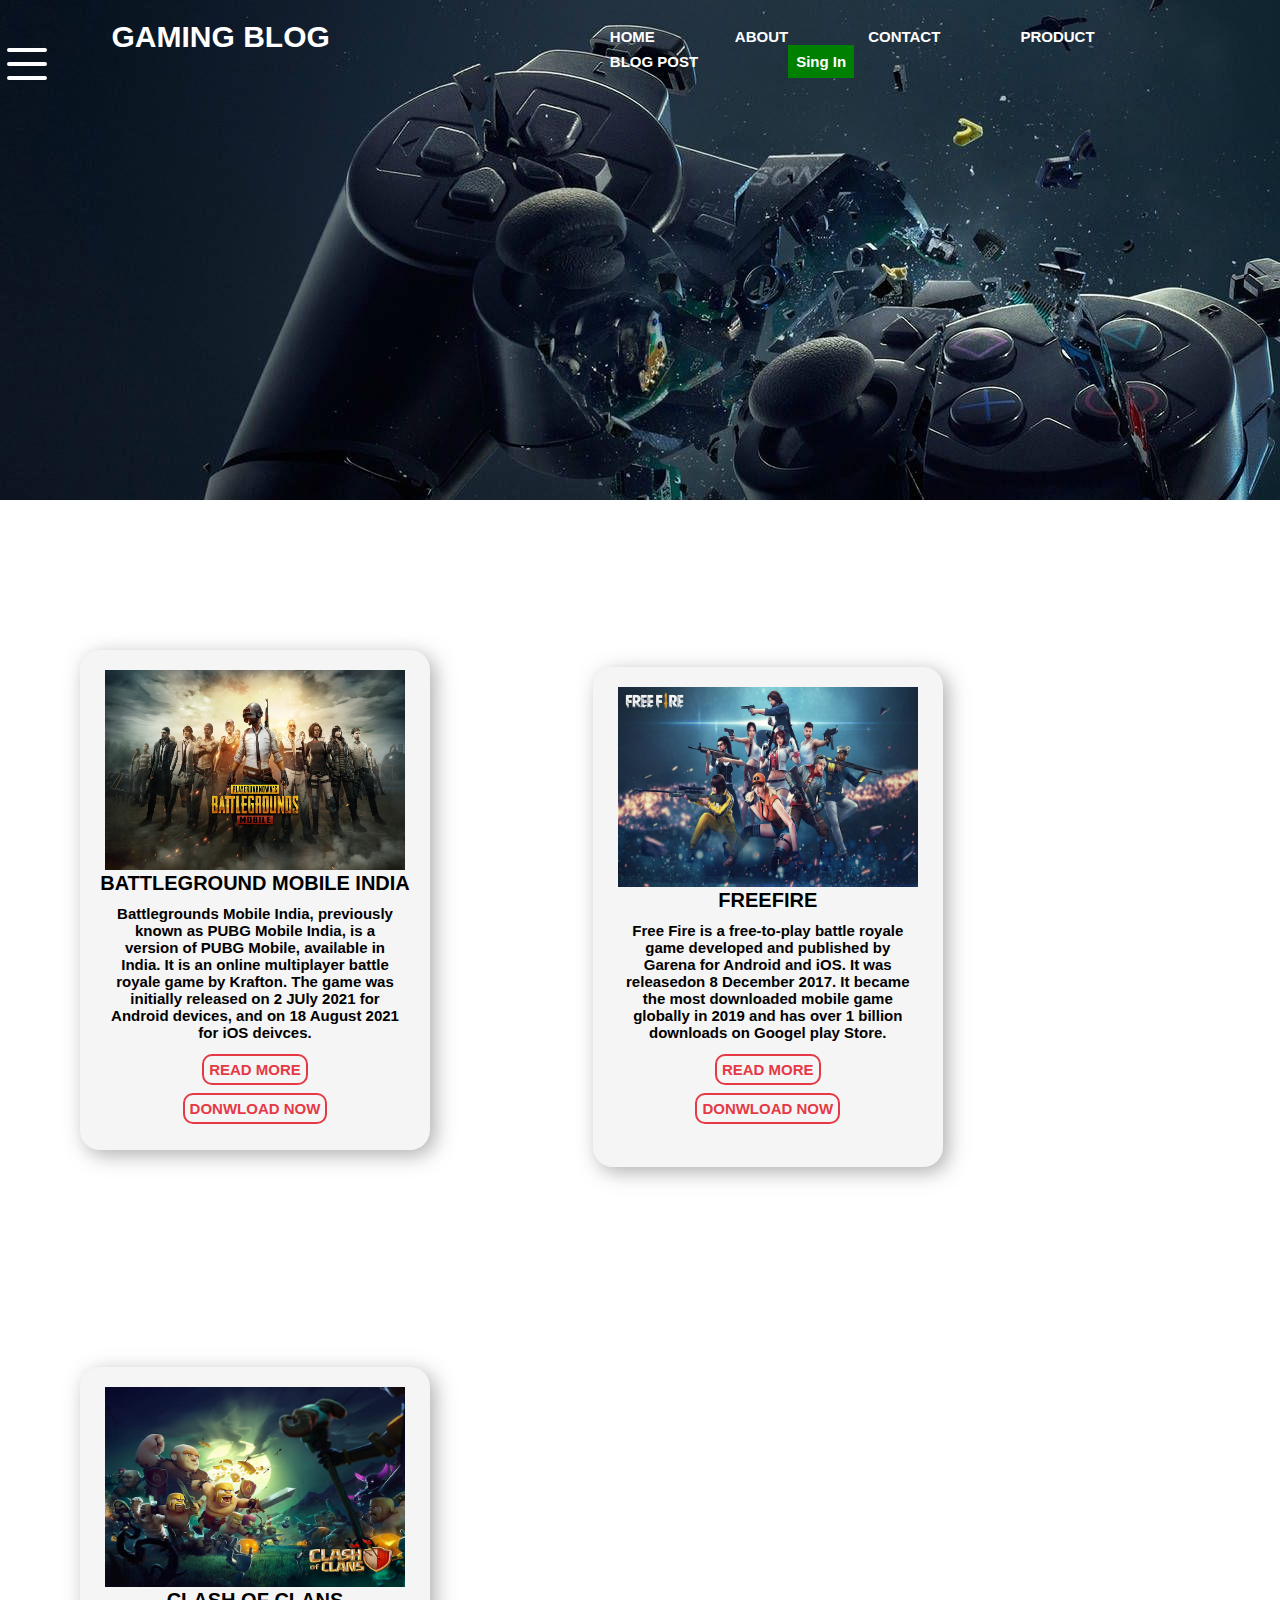
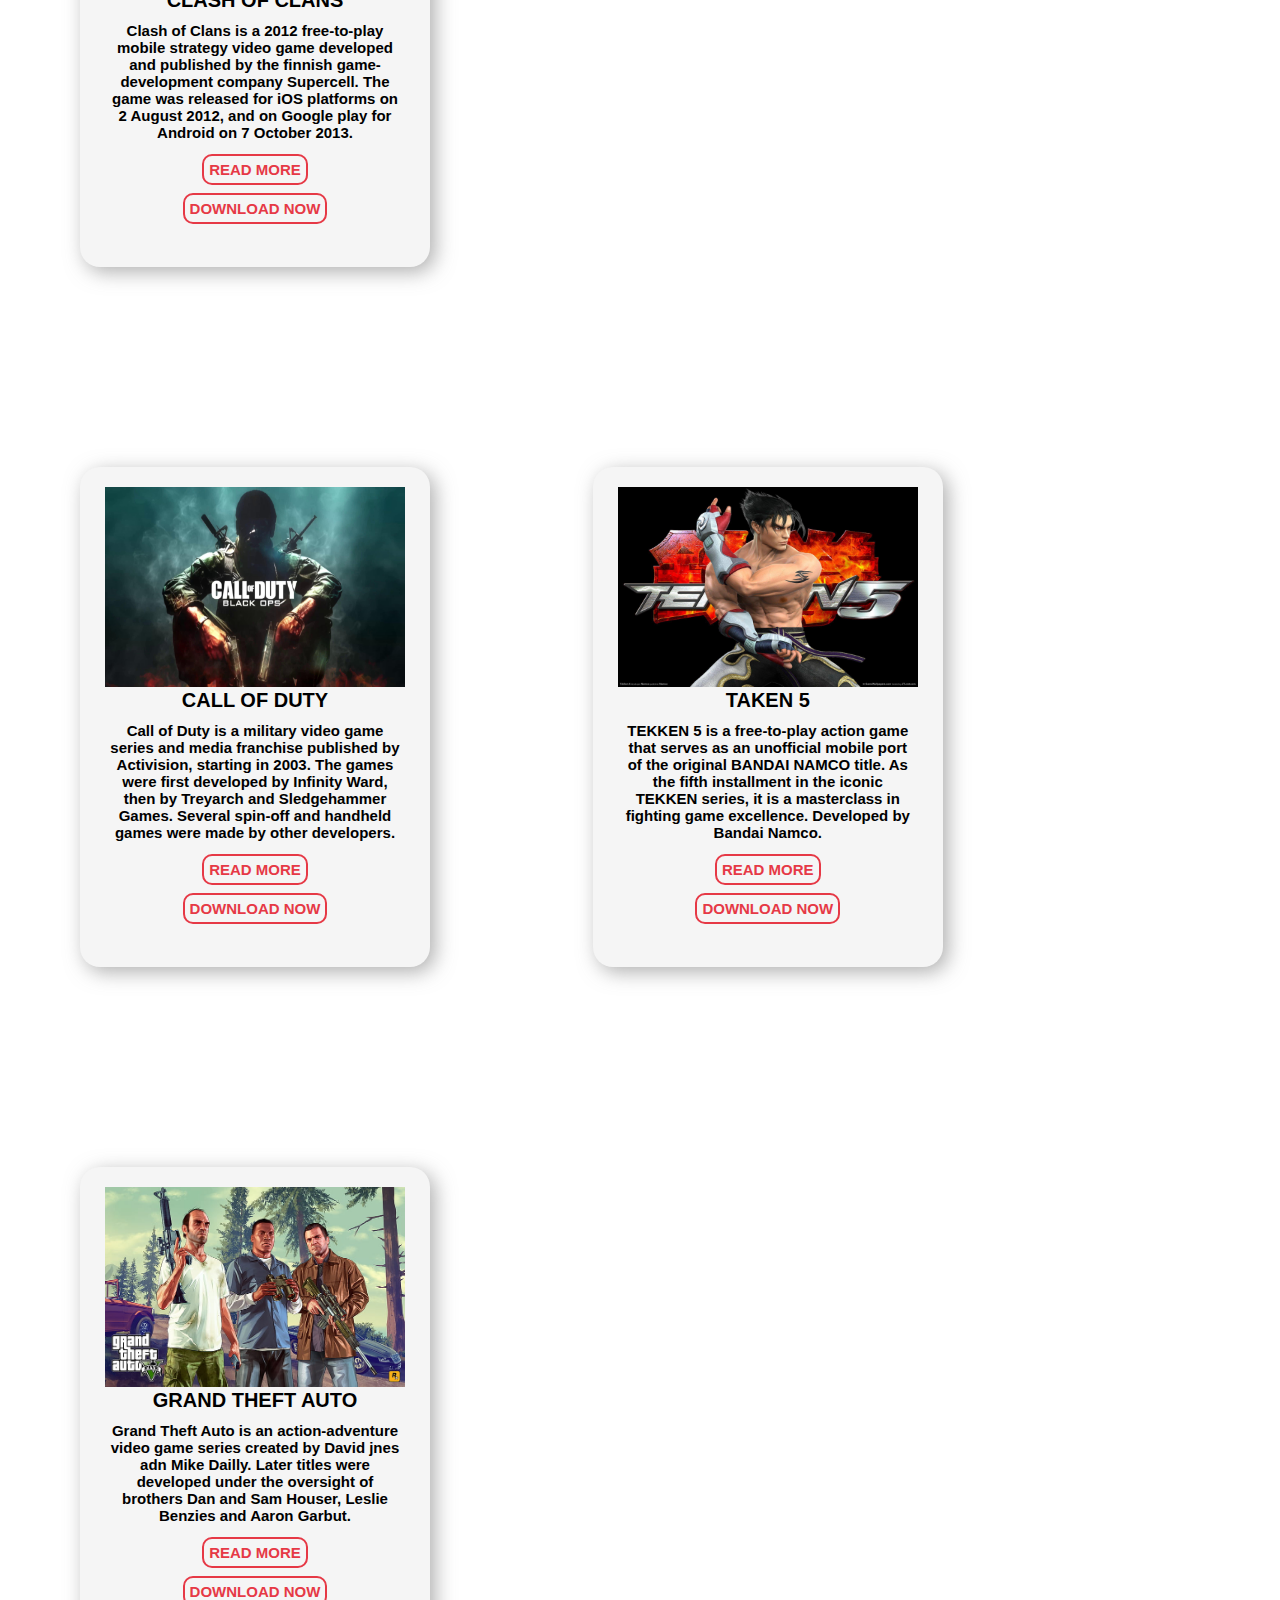
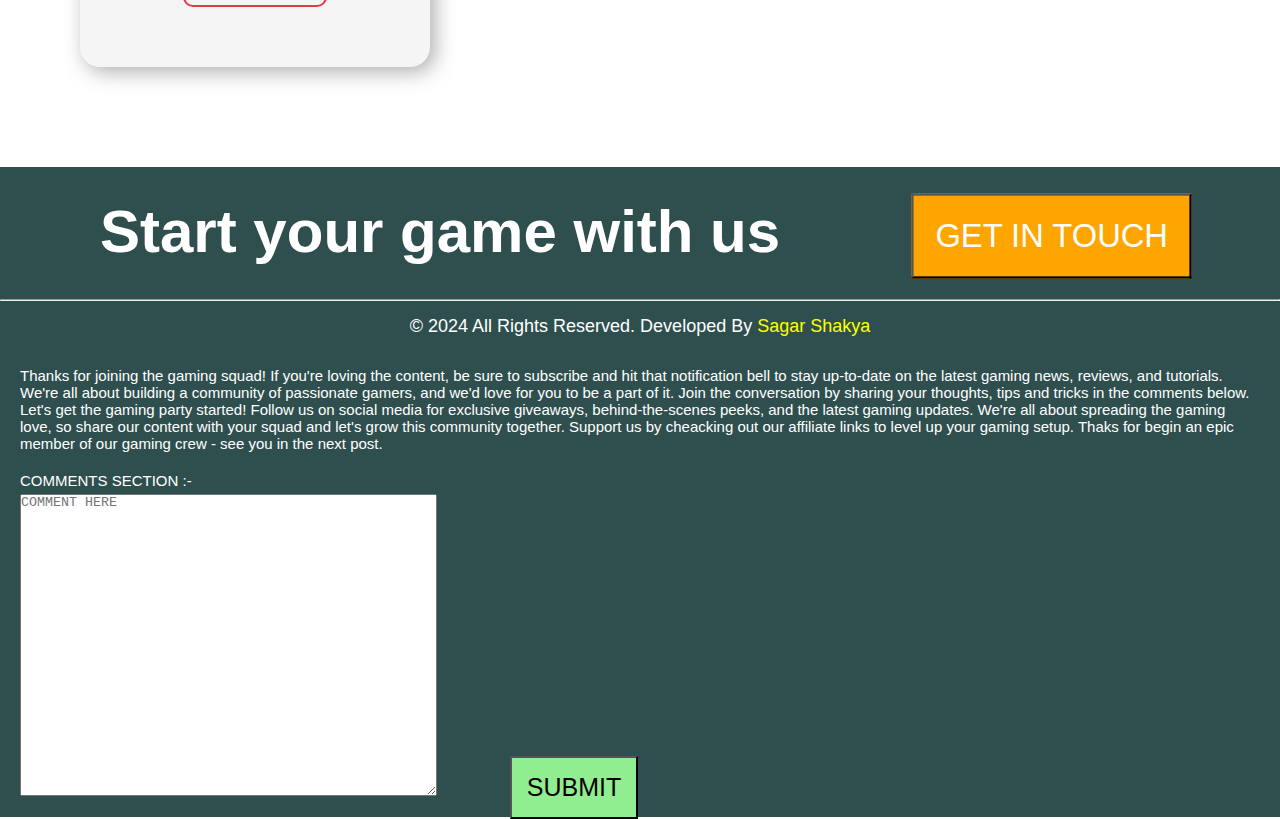
<file: own project/index.html>
<!DOCTYPE html>
<html lang="en">

<head>
  <meta charset="UTF-8">
  <meta name="viewport" content="width=device-width, initial-scale=1.0">
  <link rel="stylesheet" href="./blog.css/style.css">
  <link rel="stylesheet" href="https://cdnjs.cloudflare.com/ajax/libs/font-awesome/6.6.0/css/all.min.css" integrity="sha512-Kc323vGBEqzTmouAECnVceyQqyqdsSiqLQISBL29aUW4U/M7pSPA/gEUZQqv1cwx4OnYxTxve5UMg5GT6L4JJg==" crossorigin="anonymous" referrerpolicy="no-referrer" />
  <title>My Blog Project</title>
</head>

<body>
  <header>
    <div class="header">
      <div class="navbar">
        <div class="container">
          <h1 class="logo ">GAMING BLOG</h1>
          <ul>
            <li class="nav-item"><a href="./index.html">HOME</a></li>
            <li class="nav-item"><a href="./about.html">ABOUT</a></li>
            <li class="nav-item"><a href="./contact.html">CONTACT</a></li>
            <li class="nav-item "><a href="./product.html">PRODUCT</a></li>
            <li class="nav-item"><a href="./blogpost.html">BLOG POST</a></li>
            <!-- <li class="nav-itemin red"><a href="./singout.html">Sing Out</a></li> -->
            <li class="nav-itemin green"><a href="./singin.html">Sing In</a></li>
           <a href="./profile.html"> <i class="fa-solid fa-user user"></i></a>
          </ul>
        </div>
      </div>
      <div class="hamburger-menu">
        <input type="checkbox">
        <div class="hamburger-lines">
          <span class="line line1"></span>
          <span class="line line2"></span>
          <span class="line line3"></span>
        </div>
        <ul class="menu-items">
          <li><a href="./index.html">HOME</a></li>
          <li><a href="./about.html">ABOUT</a></li>
          <li><a href="./contact.html">CONTACT</a></li>
          <li><a href="./product.html">PRODUCT</a></li>
          <li><a href="./blogpost.html">BLOG POST</a></li>
          <li><a href="./singin.html">SING IN</a></li>
          <!-- <li class="singout-line"><a href="./singout.html">SING OUT</a></li> -->
        </ul>
      </div>
    </div>
  </header>
  <main>
    <section class="section1">
      <div class="blankbox">
        <div class="box box1">
          <img class="gameimg" src="./img/pubg.jpg" alt="pubg photo" >
          <h4 class="gameheading">BATTLEGROUND MOBILE INDIA</h4>
          <p class="gamepra">Battlegrounds Mobile India, previously known as PUBG Mobile India, is a version of PUBG Mobile, available in India. It is an online multiplayer battle royale game by Krafton. The game was initially released on 2 JUly 2021 for Android devices, and on 18 August 2021 for iOS deivces.</p>
          <a href="https://en.wikipedia.org/wiki/PUBG:_Battlegrounds" class="btn">read more</a><br><br><br>
          <a href="https://play.google.com/store/apps/details?id=com.pubg.imobile&hl=en_IN" class="btn" > Donwload Now</a>
        </div>
      </div>
      <div class="blankbox ">
        <div class="box box2"></div>
          <img class="gameimg" src="./img/freefire.jpg" alt="Freefire game">
          <h4 class="gameheading">FREEFIRE</h4>
          <p class="gamepra">Free Fire is a free-to-play battle royale game developed and published by Garena for Android and iOS. It was releasedon 8 December 2017. It became the most downloaded mobile game globally in 2019 and has over 1 billion downloads on Googel play Store.</p>
          <a href="https://en.wikipedia.org/wiki/Free_Fire_(video_game)" class="btn">read more</a><br><br><br>
          <a href="https://play.google.com/store/apps/details?id=com.dts.freefiremax&hl=en_IN" class="btn">Donwload Now</a>
        </div>
      </div>
      <div class="blankbox ">
        <div class="box box3">
          <img class="gameimg" src="./img/coc.jpg" alt="coc game">
          <h4 class="gameheading">CLASH OF CLANS</h4>
          <p class="gamepra">Clash of Clans is a 2012 free-to-play mobile strategy video game developed and published by the finnish game-development company Supercell. The game was released for iOS platforms on 2 August 2012, and on Google play for Android on 7 October 2013.</p>
         <a href="https://en.wikipedia.org/wiki/Clash_of_Clans" class="btn">read more</a><br><br><br>
         <a href="https://play.google.com/store/apps/details?id=com.supercell.clashofclans&hl=en_IN" class="btn"> Download Now</a>
        </div>
      </div>
    </section>
    <section class="section2">
      <div class="blankbox">
        <div class="box">
          <img src="./img/cod.jpg" alt="game call of duty" class="gameimg">
          <h4 class="gameheading">CALL OF DUTY</h4>
          <p class="gamepra">Call of Duty is a military video game series and media franchise published by Activision, starting in 2003. The games were first developed by Infinity Ward, then by Treyarch and Sledgehammer Games. Several spin-off and handheld games were made by other developers. </p>
          <a href="https://en.wikipedia.org/wiki/Call_of_Duty" class="btn">read more</a><br><br><br>
          <a href="https://play.google.com/store/apps/details?id=com.activision.callofduty.shooter&hl=en_IN" class="btn"> Download Now</a>
        </div>
      </div>
      <div class="blankbox">
        <div class="box">
          <img src="./img/tekan5.jpg" alt="game takan 5" class="gameimg">
          <h4 class="gameheading">TAKEN 5</h4>
          <p class="gamepra">TEKKEN 5 is a free-to-play action game that serves as an unofficial mobile port of the original BANDAI NAMCO title. As the fifth installment in the iconic TEKKEN series, it is a masterclass in fighting game excellence. Developed by Bandai Namco.</p>
          <a href="https://en.wikipedia.org/wiki/Tekken_5" class="btn">read more</a><br><br><br>
          <a href="https://tekken-5.en.softonic.com/android" class="btn">Download Now</a>
        </div>
      </div>
      <div class="blankbox">
        <div class="box ">
          <img src="./img/gta.jpg" alt="game gta " class="gameimg">
          <h4 class="gameheading">GRAND THEFT AUTO</h4>
          <p class="gamepra">Grand Theft Auto is an action-adventure video game series created by David jnes adn Mike Dailly. Later titles were developed under the oversight of brothers Dan and Sam Houser, Leslie Benzies and Aaron Garbut.</p>
          <a href="https://en.wikipedia.org/wiki/Grand_Theft_Auto" class="btn">read more</a><br><br><br>
          <a href="https://play.google.com/store/apps/details?id=com.rockstargames.gtasa&hl=en_IN" class="btn">Download Now</a>
        </div>
      </div>
    </section>
  </main>


  <footer>
    <div class="footer-content">
      <h1 class="footer-heading" >Start your game with us</h1>
      <a href="contact.html"><button class="footer-btn">GET IN TOUCH</button><br><br><br><br><br><br><br><br><br><br><br><br></a>
    <hr >  
<!-- <h1 class="footer-thank">THANK &nbsp;YOU</h1> -->
<P class="footer-copy">&copy; 2024 All Rights Reserved. Developed By <span style="color: yellow;">Sagar Shakya</span> </P>
<p class="footer-paragraph">Thanks for joining the gaming squad! If you're loving the content, be sure to subscribe and hit that notification bell to stay up-to-date on the latest gaming news, reviews, and tutorials. We're all about building a community of passionate gamers, and we'd love for you to be a part of it. Join the conversation by sharing your thoughts, tips and tricks in the comments below. Let's get the gaming party started! Follow us on social media for exclusive giveaways, behind-the-scenes peeks, and the latest gaming updates. We're all about spreading the gaming love, so share our content with your squad and let's grow this community together. Support us by cheacking out our affiliate links to level up your gaming setup. Thaks for begin an epic member of our gaming crew - see you in the next post.</p>
<p class="footer-comment">COMMENTS SECTION :-</p>
<form action="">
  <textarea name="comments" id="comments" placeholder="COMMENT HERE" rows="20" cols="50" class="commentbox"></textarea>
      <input type="submit" value="SUBMIT"  name="comments" id="comments" class="footer-btn2">
</form>
      
    </div>
  </footer>
  
</body>
</html>
</file>
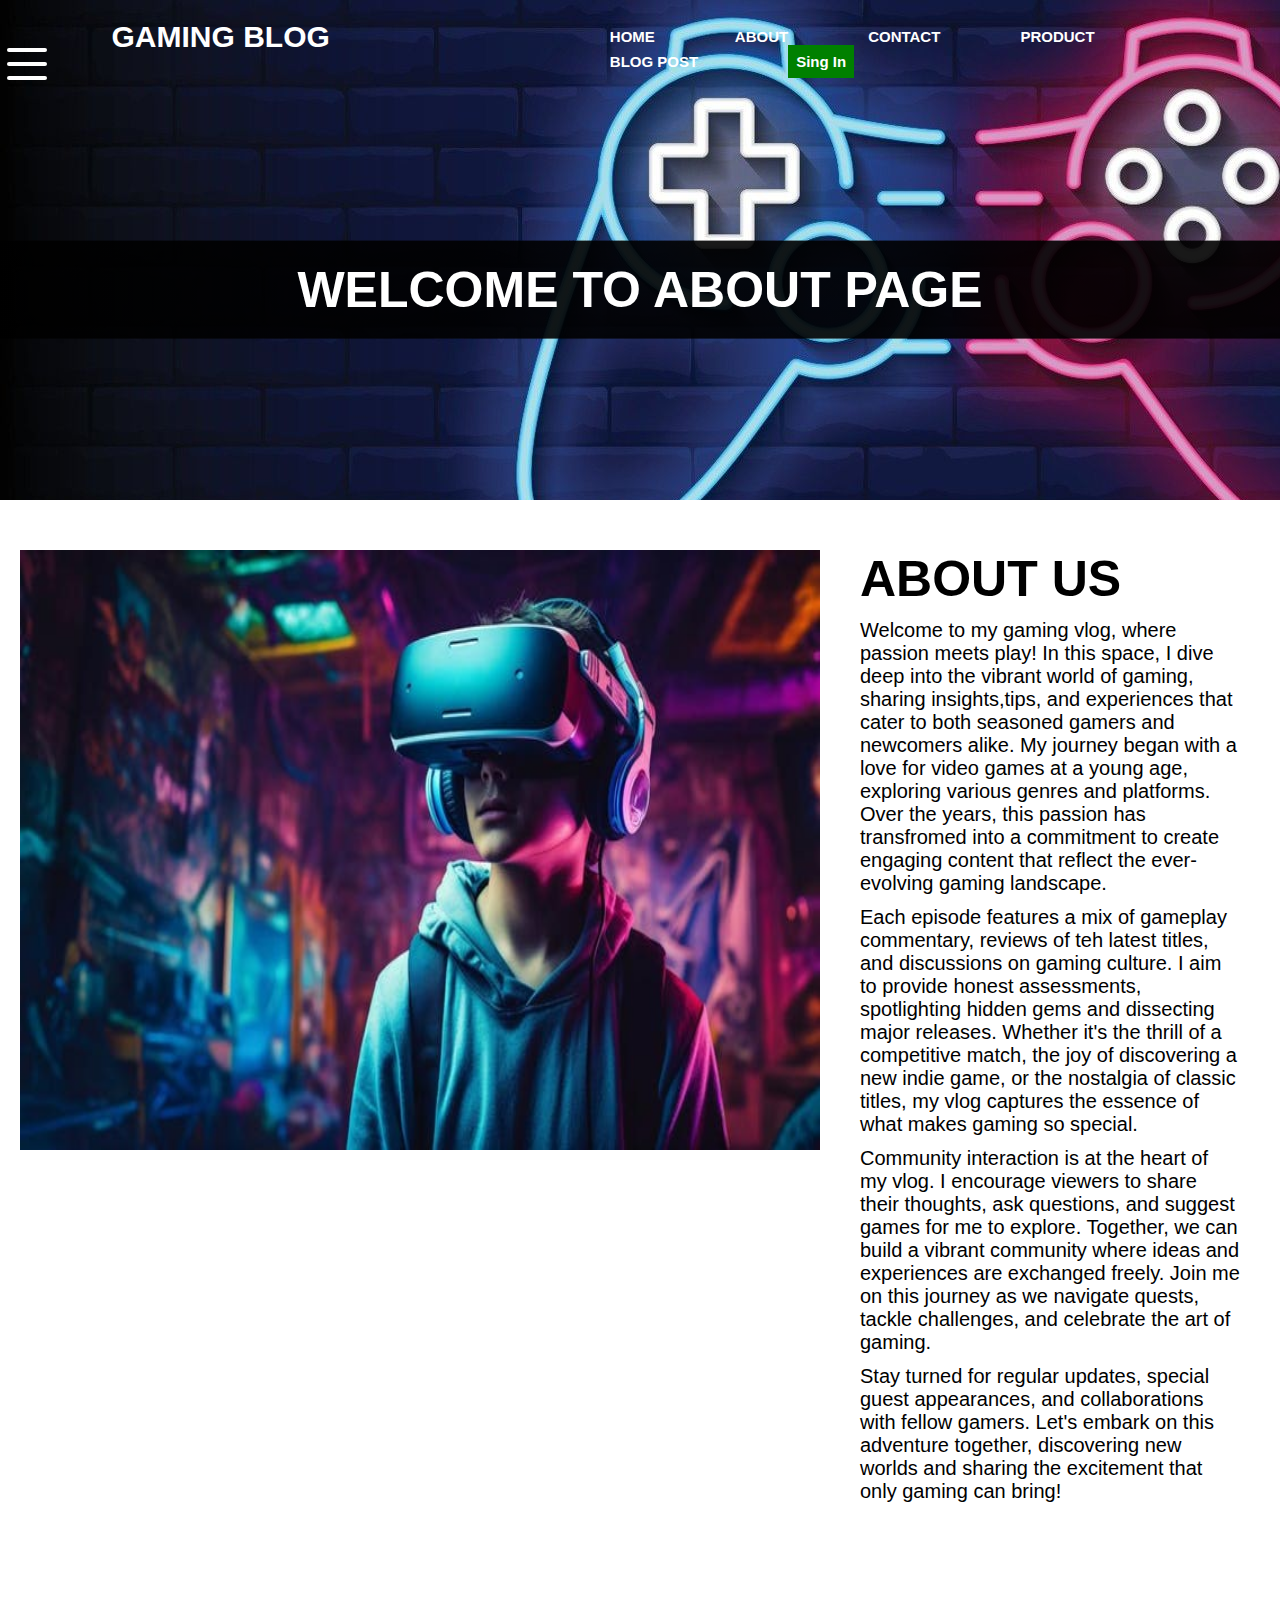
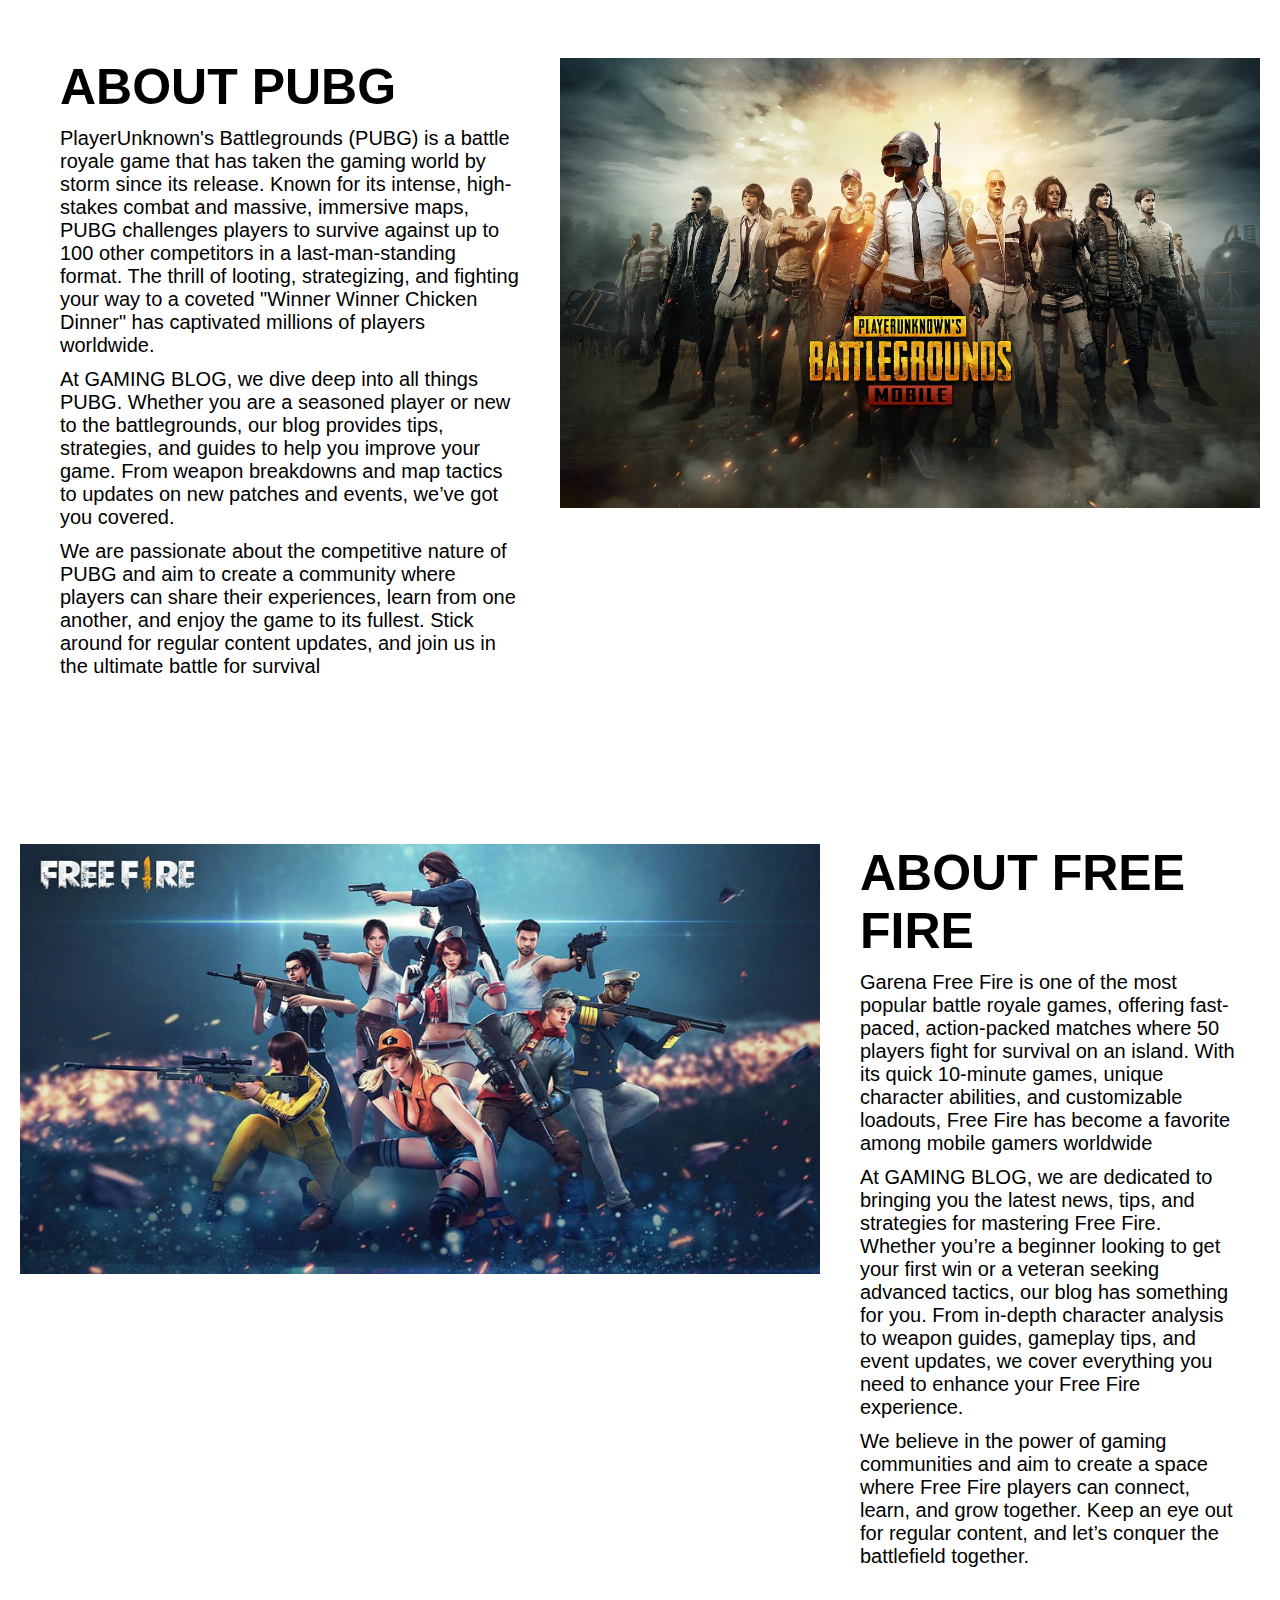
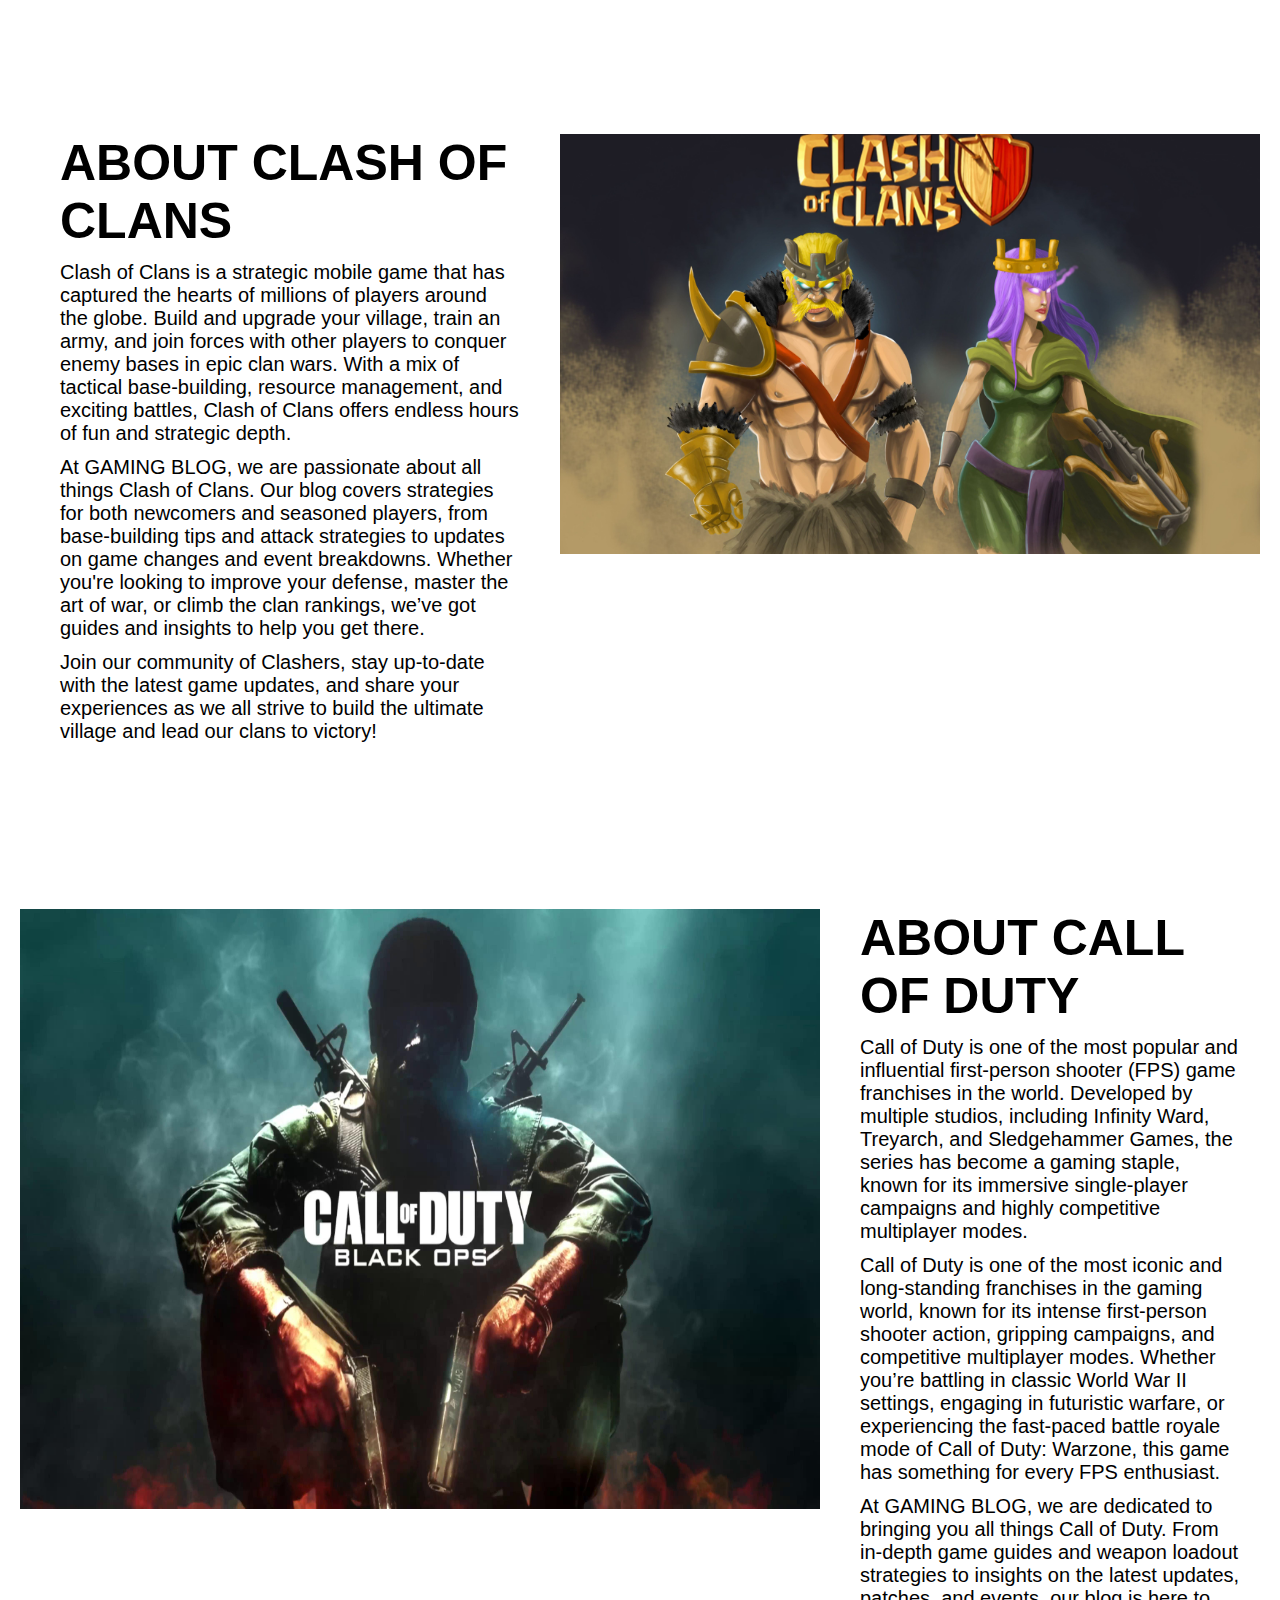
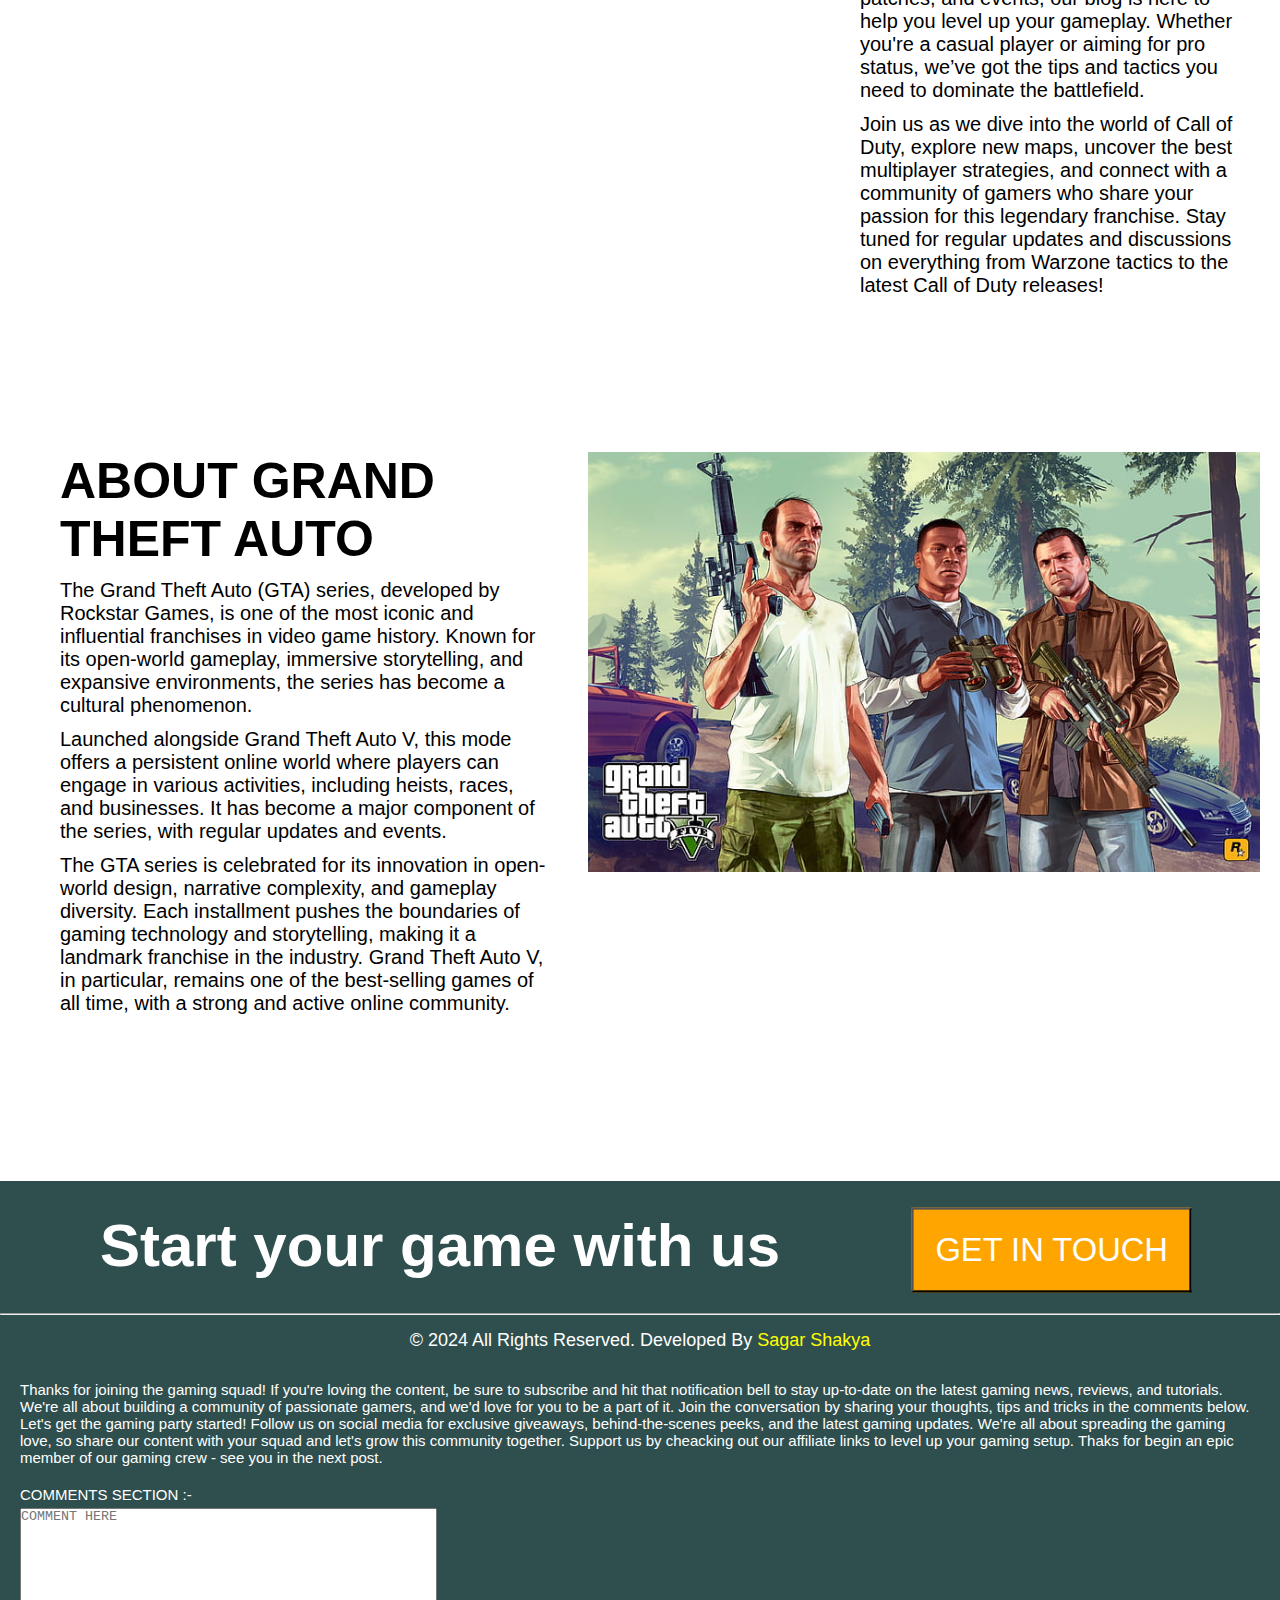
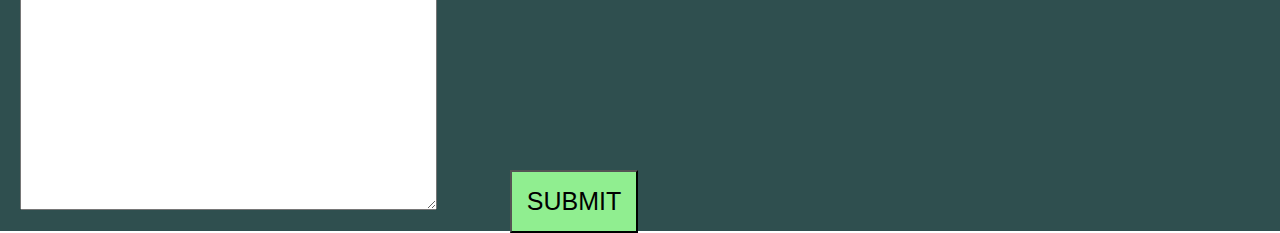
<file: own project/about.html>
<!DOCTYPE html>
<html lang="en">
<head>
    <meta charset="UTF-8">
    <meta name="viewport" content="width=device-width, initial-scale=1.0">
    <link rel="stylesheet" href="./blog.css/style.css">
    <link rel="stylesheet" href="https://cdnjs.cloudflare.com/ajax/libs/font-awesome/6.6.0/css/all.min.css" integrity="sha512-Kc323vGBEqzTmouAECnVceyQqyqdsSiqLQISBL29aUW4U/M7pSPA/gEUZQqv1cwx4OnYxTxve5UMg5GT6L4JJg==" crossorigin="anonymous" referrerpolicy="no-referrer" />
    <title>GAMING BLOG</title>
</head>
<body>
    <header>
        <div class="header header-about">
          <div class="navbar">
            <div class="container about-container">
              <h1 class="logo ">GAMING BLOG</h1>
              <ul>
                <li class="nav-item"><a href="./index.html">HOME</a></li>
                <li class="nav-item"><a href="./about.html">ABOUT</a></li>
                <li class="nav-item"><a href="./contact.html">CONTACT</a></li>
                <li class="nav-item "><a href="./product.html">PRODUCT</a></li>
                <li class="nav-item"><a href="./blogpost.html">BLOG POST</a></li>
                <!-- <li class="nav-itemin red"><a href="./singout.html">Sing Out</a></li> -->
                <li class="nav-itemin green"><a href="./singin.html">Sing In</a></li>
                <a href="./profile.html"> <i class="fa-solid fa-user user"></i></a>
              </ul>
            </div>
            <p class="about-content">WELCOME TO ABOUT PAGE</p>
          </div>
          <div class="hamburger-menu">
            <input type="checkbox">
            <div class="hamburger-lines">
              <span class="line line1"></span>
              <span class="line line2"></span>
              <span class="line line3"></span>
            </div>
            <ul class="menu-items">
              <li><a href="./index.html">HOME</a></li>
              <li><a href="./about.html">ABOUT</a></li>
              <li><a href="./content.html">CONTANT</a></li>
              <li><a href="./product.html">PRODUCT</a></li>
              <li><a href="./blogpost.html">BLOG POST</a></li>
              <li><a href="./singin.html">SING IN</a></li>
              <!-- <li class="singout-line"><a href="./singout.html">SING OUT</a></li> -->
            </ul>
          </div>
        </div>
    </header>

<main>
  <section class="about-section1">
    <div class="about1">
      <img src="./img/aboutphotoman.jpg" alt="A gaming man">
    </div>
    <blockquote class="about-text">
      <h3>ABOUT US</h3><br>
      <p>Welcome to my gaming vlog, where passion meets play! In this space, I dive deep into the vibrant world of gaming, sharing insights,tips, and experiences that cater to both seasoned gamers and newcomers alike. My journey began with a love for video games at a young age, exploring various genres and platforms. Over the years, this passion has transfromed into a commitment to create engaging content that reflect the ever-evolving gaming landscape.</p><br>
      <p>Each episode features a mix of gameplay commentary, reviews of teh latest titles, and discussions on gaming culture. I aim to provide honest assessments, spotlighting hidden gems and dissecting major releases. Whether it's the thrill of a competitive match, the joy of discovering a new indie game, or the nostalgia of classic titles, my vlog captures the essence of what makes gaming so special.</p><br>
      <p>Community interaction is at the heart of my vlog. I encourage viewers to share their thoughts, ask questions, and suggest games for me to explore. Together, we can build a vibrant community where ideas and experiences are exchanged freely. Join me on this journey as we navigate quests, tackle challenges, and celebrate the art of gaming.</p><br>
      <p>Stay turned for regular updates, special guest appearances, and collaborations with fellow gamers. Let's embark on this adventure together, discovering new worlds and sharing the excitement that only gaming can bring!</p>
    </blockquote>
  </section>



  <section class="about-section2">
    <blockquote class="about-text">
      <h3>ABOUT PUBG </h3><br>
      <p>PlayerUnknown's Battlegrounds (PUBG) is a battle royale game that has taken the gaming world by storm since its release. Known for its intense, high-stakes combat and massive, immersive maps, PUBG challenges players to survive against up to 100 other competitors in a last-man-standing format. The thrill of looting, strategizing, and fighting your way to a coveted "Winner Winner Chicken Dinner" has captivated millions of players worldwide.</p><br>
      <p>At GAMING BLOG, we dive deep into all things PUBG. Whether you are a seasoned player or new to the battlegrounds, our blog provides tips, strategies, and guides to help you improve your game. From weapon breakdowns and map tactics to updates on new patches and events, we’ve got you covered.</p><br>
      <p>We are passionate about the competitive nature of PUBG and aim to create a community where players can share their experiences, learn from one another, and enjoy the game to its fullest. Stick around for regular content updates, and join us in the ultimate battle for survival</p><br>
    </blockquote>
    <div class="about2"></div>
      <img src="./img/pubg.jpg" alt="A gaming photo" class="img2">
    </div>
  </section>
  


  


  <section class="about-section3">
    <div class="about3">
      <img src="./img/freefire.jpg" alt="A gaming photo">
    </div>
    <blockquote class="about-text">
      <h3>ABOUT FREE FIRE</h3><br>
      <p>Garena Free Fire is one of the most popular battle royale games, offering fast-paced, action-packed matches where 50 players fight for survival on an island. With its quick 10-minute games, unique character abilities, and customizable loadouts, Free Fire has become a favorite among mobile gamers worldwide</p><br>
      <p>At GAMING BLOG, we are dedicated to bringing you the latest news, tips, and strategies for mastering Free Fire. Whether you’re a beginner looking to get your first win or a veteran seeking advanced tactics, our blog has something for you. From in-depth character analysis to weapon guides, gameplay tips, and event updates, we cover everything you need to enhance your Free Fire experience.</p><br>
      <p>We believe in the power of gaming communities and aim to create a space where Free Fire players can connect, learn, and grow together. Keep an eye out for regular content, and let’s conquer the battlefield together.</p><br>
    </blockquote>
  </section>




  <section class="about-section4">
    <blockquote class="about-text">
      <h3>ABOUT CLASH OF CLANS</h3><br>
      <p>Clash of Clans is a strategic mobile game that has captured the hearts of millions of players around the globe. Build and upgrade your village, train an army, and join forces with other players to conquer enemy bases in epic clan wars. With a mix of tactical base-building, resource management, and exciting battles, Clash of Clans offers endless hours of fun and strategic depth.</p><br>
      <p>At GAMING BLOG, we are passionate about all things Clash of Clans. Our blog covers strategies for both newcomers and seasoned players, from base-building tips and attack strategies to updates on game changes and event breakdowns. Whether you're looking to improve your defense, master the art of war, or climb the clan rankings, we’ve got guides and insights to help you get there.</p><br>
      <p>Join our community of Clashers, stay up-to-date with the latest game updates, and share your experiences as we all strive to build the ultimate village and lead our clans to victory!</p><br>
    </blockquote>
    <div class="about4"></div>
      <img src="./img/coc3.jpg" alt="A gaming photo" class="img4">
    </div>
  </section>


  <section class="about-section5">
    <div class="about5">
      <img src="./img/cod.jpg" alt="A gaming man">
    </div>
    <blockquote class="about-text">
      <h3>ABOUT CALL OF DUTY</h3><br>
      <p>Call of Duty is one of the most popular and influential first-person shooter (FPS) game franchises in the world. Developed by multiple studios, including Infinity Ward, Treyarch, and Sledgehammer Games, the series has become a gaming staple, known for its immersive single-player campaigns and highly competitive multiplayer modes.</p><br>
      <p>Call of Duty is one of the most iconic and long-standing franchises in the gaming world, known for its intense first-person shooter action, gripping campaigns, and competitive multiplayer modes. Whether you’re battling in classic World War II settings, engaging in futuristic warfare, or experiencing the fast-paced battle royale mode of Call of Duty: Warzone, this game has something for every FPS enthusiast.</p><br>
      <p>At GAMING BLOG, we are dedicated to bringing you all things Call of Duty. From in-depth game guides and weapon loadout strategies to insights on the latest updates, patches, and events, our blog is here to help you level up your gameplay. Whether you're a casual player or aiming for pro status, we’ve got the tips and tactics you need to dominate the battlefield.</p><br>
      <p>Join us as we dive into the world of Call of Duty, explore new maps, uncover the best multiplayer strategies, and connect with a community of gamers who share your passion for this legendary franchise. Stay tuned for regular updates and discussions on everything from Warzone tactics to the latest Call of Duty releases!</p>
    </blockquote>
  </section>

  <section class="about-section6">
    <blockquote class="about-text">
      <h3>ABOUT GRAND THEFT AUTO</h3><br>
      <p>The Grand Theft Auto (GTA) series, developed by Rockstar Games, is one of the most iconic and influential franchises in video game history. Known for its open-world gameplay, immersive storytelling, and expansive environments, the series has become a cultural phenomenon.</p><br>
      <p>Launched alongside Grand Theft Auto V, this mode offers a persistent online world where players can engage in various activities, including heists, races, and businesses. It has become a major component of the series, with regular updates and events.</p><br>
      <p>The GTA series is celebrated for its innovation in open-world design, narrative complexity, and gameplay diversity. Each installment pushes the boundaries of gaming technology and storytelling, making it a landmark franchise in the industry. Grand Theft Auto V, in particular, remains one of the best-selling games of all time, with a strong and active online community.</p><br>
    </blockquote>
    <div class="about6"></div>
      <img src="./img/gta.jpg" alt="A gaming photo" class="img6">
    </div>
  </section>
</main>

  



    <footer>
      <div class="footer-content">
        <h1 class="footer-heading">Start your game with us</h1>
        <a href="contact.html"><button class="footer-btn">GET IN TOUCH</button><br><br><br><br><br><br><br><br><br><br><br><br></a>
      <hr >  
  <!-- <h1 class="footer-thank">THANK &nbsp;YOU</h1> -->
  <P class="footer-copy">&copy; 2024 All Rights Reserved. Developed By <span style="color: yellow;">Sagar Shakya</span> </P>
  <p class="footer-paragraph">Thanks for joining the gaming squad! If you're loving the content, be sure to subscribe and hit that notification bell to stay up-to-date on the latest gaming news, reviews, and tutorials. We're all about building a community of passionate gamers, and we'd love for you to be a part of it. Join the conversation by sharing your thoughts, tips and tricks in the comments below. Let's get the gaming party started! Follow us on social media for exclusive giveaways, behind-the-scenes peeks, and the latest gaming updates. We're all about spreading the gaming love, so share our content with your squad and let's grow this community together. Support us by cheacking out our affiliate links to level up your gaming setup. Thaks for begin an epic member of our gaming crew - see you in the next post.</p>
  <p class="footer-comment">COMMENTS SECTION :-</p>
  <form action="">
    <textarea name="comments" id="comments" placeholder="COMMENT HERE" rows="20" cols="50" class="commentbox"></textarea>
        <input type="submit" value="SUBMIT"  name="comments" id="comments" class="footer-btn2">
  </form>
        
      </div>
    </footer>
</body>
</html>
</file>
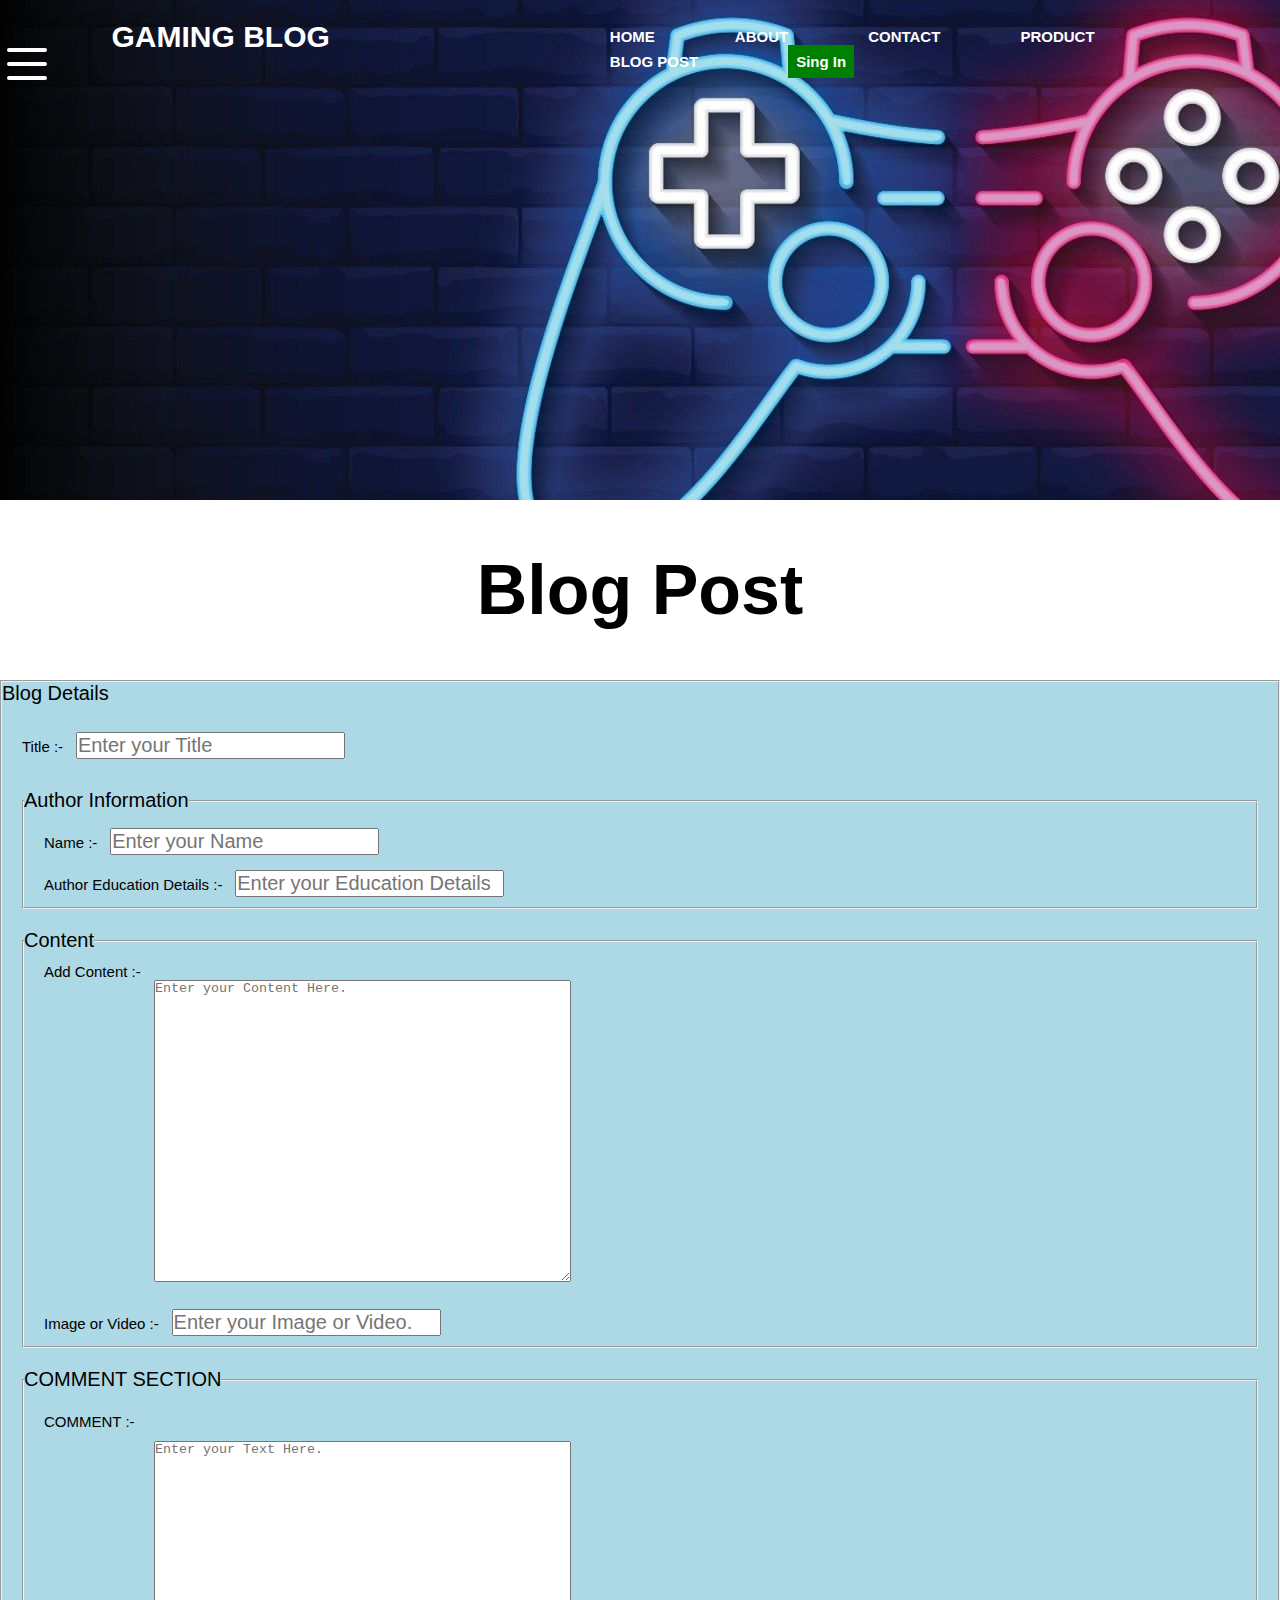
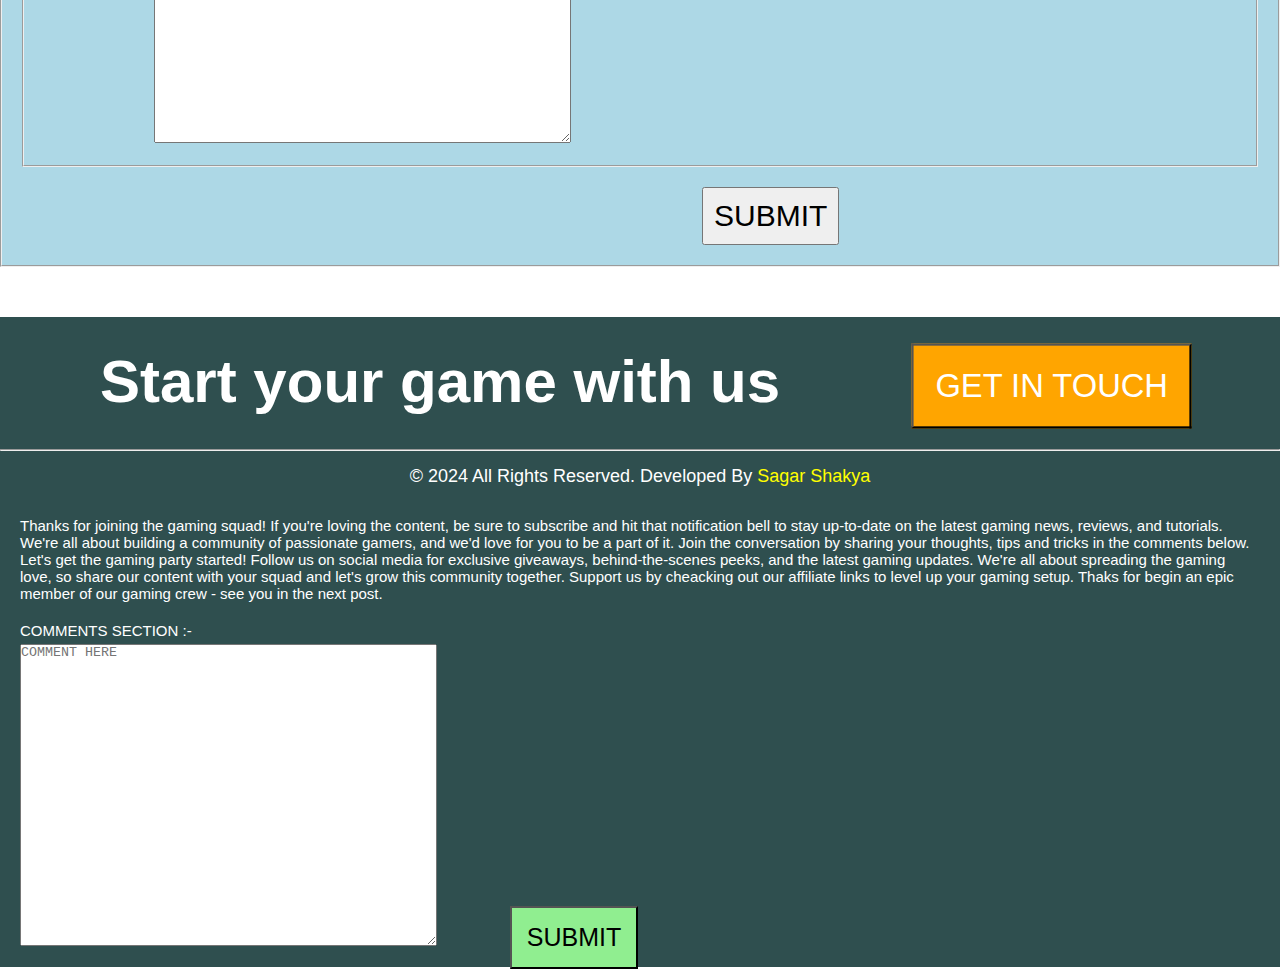
<file: own project/blogpost.html>
<!DOCTYPE html>
<html lang="en">
<head>
    <meta charset="UTF-8">
    <meta name="viewport" content="width=device-width, initial-scale=1.0">
    <link rel="stylesheet" href="./blog.css/style.css">
  <link rel="stylesheet" href="https://cdnjs.cloudflare.com/ajax/libs/font-awesome/6.6.0/css/all.min.css" integrity="sha512-Kc323vGBEqzTmouAECnVceyQqyqdsSiqLQISBL29aUW4U/M7pSPA/gEUZQqv1cwx4OnYxTxve5UMg5GT6L4JJg==" crossorigin="anonymous" referrerpolicy="no-referrer" />
    <title>Post Blog</title>
</head>
<body>
    <header>
        <div class="header header-about">
          <div class="navbar">
            <div class="container">
              <h1 class="logo ">GAMING BLOG</h1>
              <ul>
                <li class="nav-item"><a href="./index.html">HOME</a></li>
                <li class="nav-item"><a href="./about.html">ABOUT</a></li>
                <li class="nav-item"><a href="./contact.html">CONTACT</a></li>
                <li class="nav-item "><a href="./product.html">PRODUCT</a></li>
                <li class="nav-item"><a href="./blogpost.html">BLOG POST</a></li>
                <!-- <li class="nav-itemin red"><a href="./singout.html">Sing Out</a></li> -->
                <li class="nav-itemin green"><a href="./singin.html">Sing In</a></li>
               <a href="./profile.html"> <i class="fa-solid fa-user user"></i></a>
              </ul>
            </div>
          </div>
          <div class="hamburger-menu">
            <input type="checkbox">
            <div class="hamburger-lines">
              <span class="line line1"></span>
              <span class="line line2"></span>
              <span class="line line3"></span>
            </div>
            <ul class="menu-items">
              <li><a href="./index.html">HOME</a></li>
              <li><a href="./about.html">ABOUT</a></li>
              <li><a href="./contact.html">CONTACT</a></li>
              <li><a href="./product.html">PRODUCT</a></li>
              <li><a href="./blogpost.html">BLOG POST</a></li>
              <li><a href="./singin.html">SING IN</a></li>
              <!-- <li class="singout-line"><a href="./singout.html">SING OUT</a></li> -->
            </ul>
          </div>
        </div>
      </header>
      <main class="blog-main">
        <h1 class="Blogmain-heading">Blog Post</h1>
        <fieldset>
            <form action="" class="blogpost">
                <legend class="lr">Blog Details</legend><br><br>
                <label for="Title" class="mm">Title :-</label>
                <input type="text" class="input-blog" id="Title" name="Title" placeholder="Enter your Title" required>

<fieldset class="fieldset">
  <legend class="lr">Author Information</legend><br>
  <label for="name" class="mm">Name :-</label>
  <input type="text" class="input-blog" name="name" id="name" placeholder="Enter your Name" required><br>
  <label for="detail" class="mm">Author Education Details :-</label>
  <input type="text" class="input-blog" name="detail" id="detail" placeholder="Enter your Education Details" required><br>
</fieldset>

                

                <fieldset class="fieldset">
                  <legend class="lr">Content</legend><br>
                <label for="content" class="mm">Add Content :-</label><br>
                <textarea name="content" class="textarea" id="content" cols="50" rows="20" placeholder="Enter your Content Here." ></textarea><br>
                <label for="video" class="mm">Image or Video :-</label>
                <input type="video" class="input-blog" name="video" id="video" placeholder="Enter your Image or Video."><br>
                </fieldset>
                
                <fieldset class="fieldset">
                  <legend class="lr" >COMMENT SECTION</legend><br><br>
                  <label for="COMMENT" class="mm">COMMENT :-</label><br><br>
                <textarea name="text" class="textarea" id="text" name="text" cols="50" rows="20" placeholder="Enter your Text Here."></textarea>
                </fieldset>
                
                <button class="submit-button2">SUBMIT</button>
            </form>
        </fieldset>
      </main>


      <footer>
        <div class="footer-content">
          <h1 class="footer-heading">Start your game with us</h1>
          <a href="contact.html"><button class="footer-btn">GET IN TOUCH</button><br><br><br><br><br><br><br><br><br><br><br><br></a>
        <hr >  
    <!-- <h1 class="footer-thank">THANK &nbsp;YOU</h1> -->
    <P class="footer-copy">&copy; 2024 All Rights Reserved. Developed By <span style="color: yellow;">Sagar Shakya</span> </P>
    <p class="footer-paragraph">Thanks for joining the gaming squad! If you're loving the content, be sure to subscribe and hit that notification bell to stay up-to-date on the latest gaming news, reviews, and tutorials. We're all about building a community of passionate gamers, and we'd love for you to be a part of it. Join the conversation by sharing your thoughts, tips and tricks in the comments below. Let's get the gaming party started! Follow us on social media for exclusive giveaways, behind-the-scenes peeks, and the latest gaming updates. We're all about spreading the gaming love, so share our content with your squad and let's grow this community together. Support us by cheacking out our affiliate links to level up your gaming setup. Thaks for begin an epic member of our gaming crew - see you in the next post.</p>
    <p class="footer-comment">COMMENTS SECTION :-</p>
    <form action="">
      <textarea name="comments" id="comments" placeholder="COMMENT HERE" rows="20" cols="50" class="commentbox"></textarea>
          <input type="submit" value="SUBMIT"  name="comments" id="comments" class="footer-btn2">
    </form>
          
        </div>
      </footer>


</body>
</html>
</file>
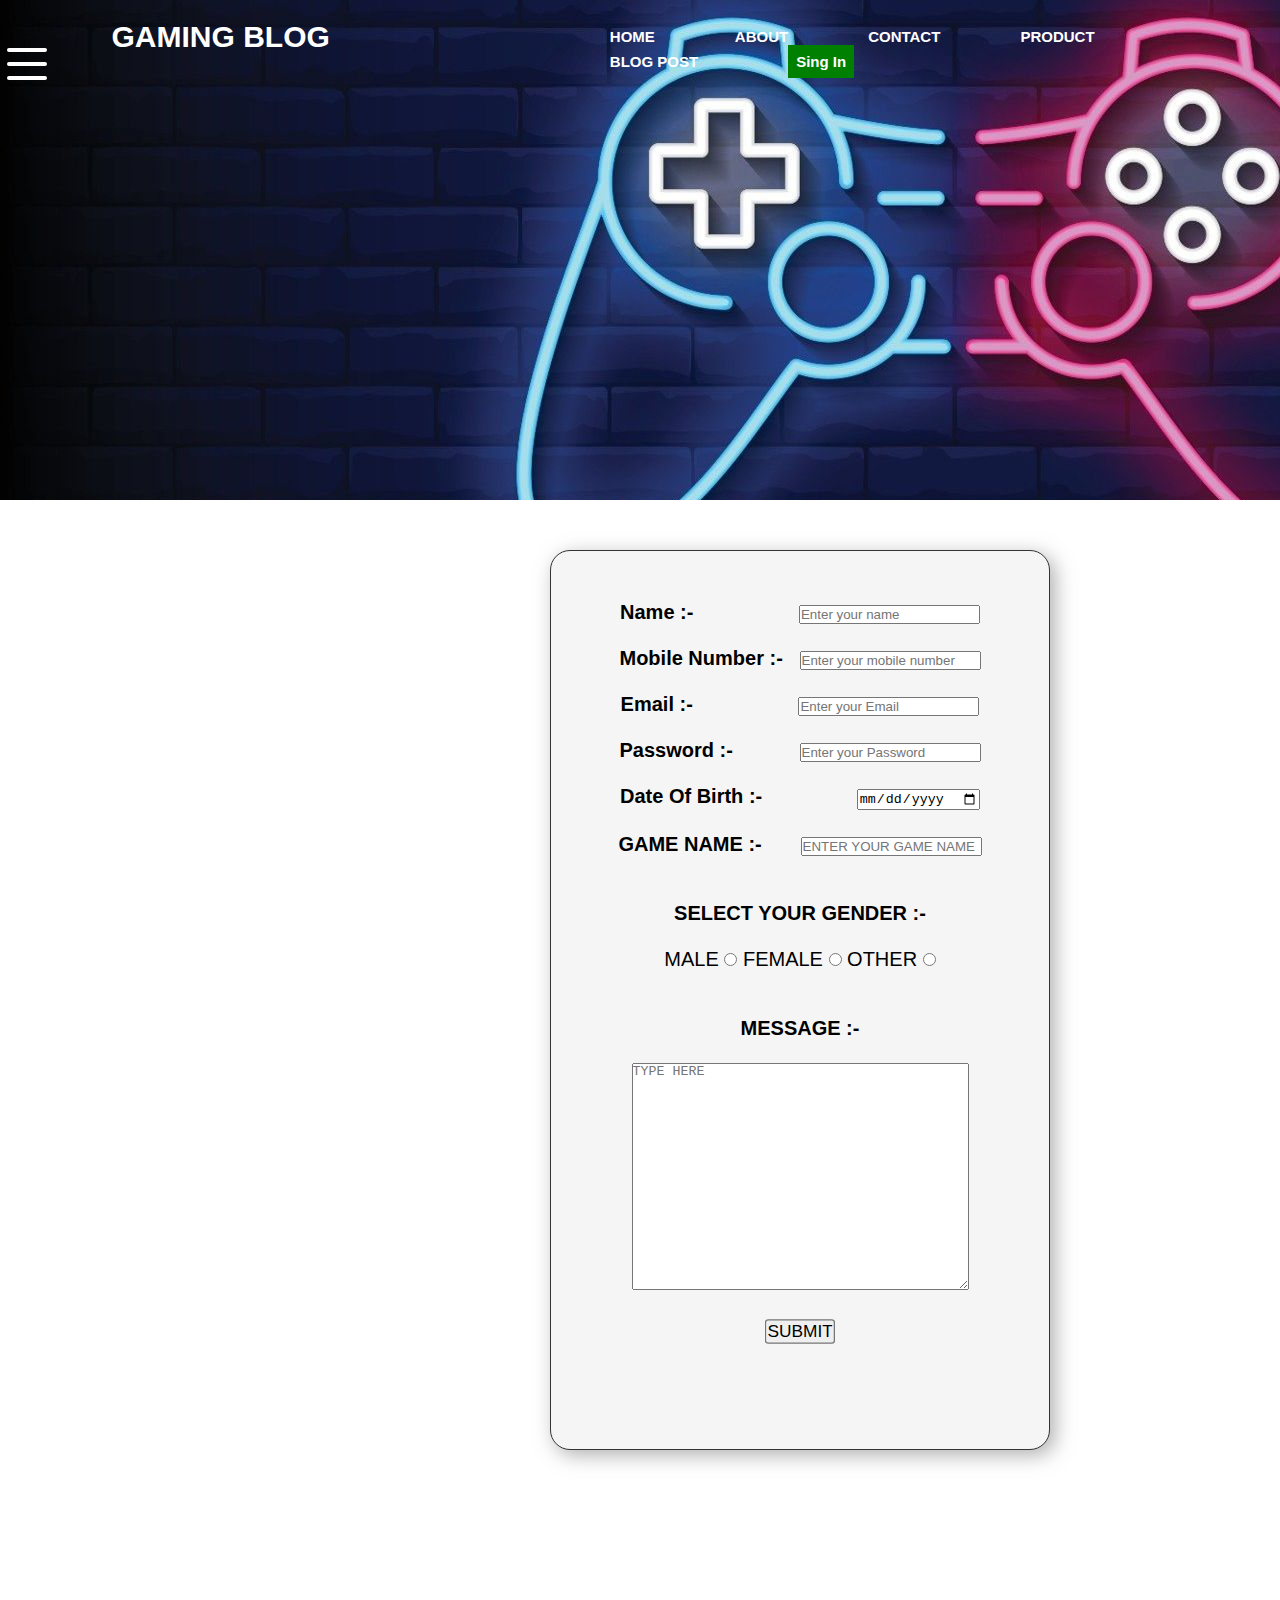
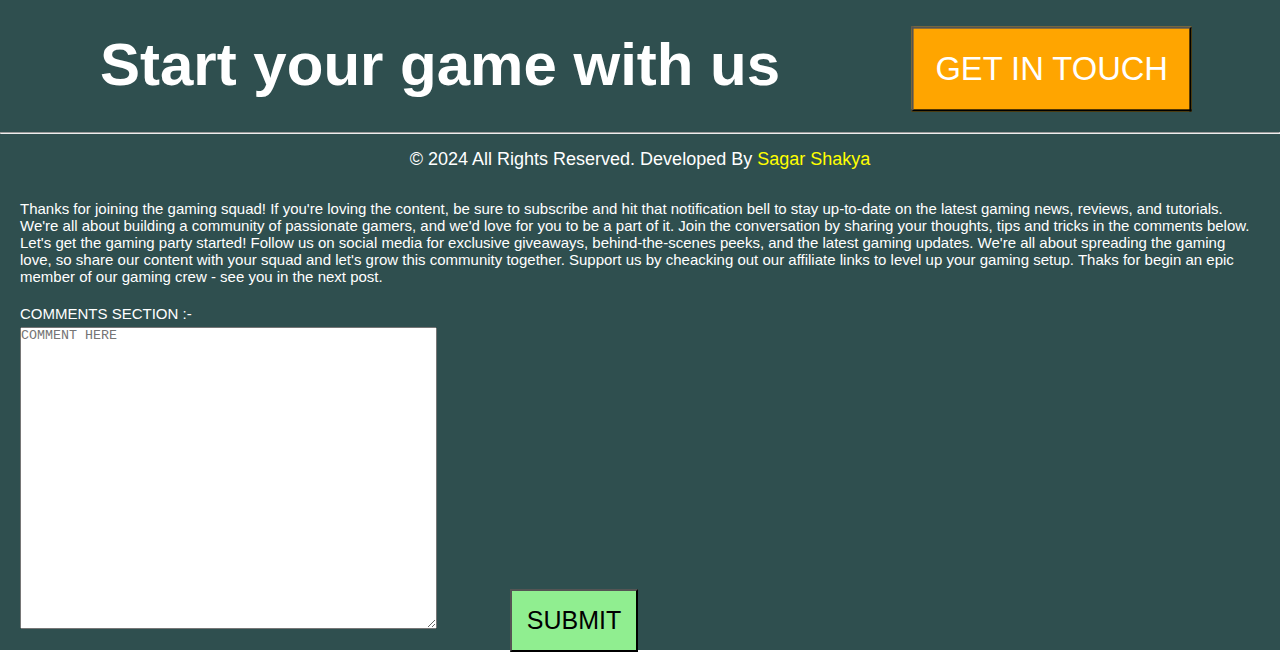
<file: own project/contact.html>
<!DOCTYPE html>
<html lang="en">

<head>
  <meta charset="UTF-8">
  <meta name="viewport" content="width=device-width, initial-scale=1.0">
  <link rel="stylesheet" href="./blog.css/style.css">
  <link rel="stylesheet" href="https://cdnjs.cloudflare.com/ajax/libs/font-awesome/6.6.0/css/all.min.css"
    integrity="sha512-Kc323vGBEqzTmouAECnVceyQqyqdsSiqLQISBL29aUW4U/M7pSPA/gEUZQqv1cwx4OnYxTxve5UMg5GT6L4JJg=="
    crossorigin="anonymous" referrerpolicy="no-referrer" />
  <title>GAMING BLOG</title>
</head>

<body>
  <header>
    <div class="header header-about ">
      <div class="navbar">
        <div class="container ">
          <h1 class="logo ">GAMING BLOG</h1>
          <ul>
            <li class="nav-item"><a href="./index.html">HOME</a></li>
            <li class="nav-item"><a href="./about.html">ABOUT</a></li>
            <li class="nav-item"><a href="./contact.html">CONTACT</a></li>
            <li class="nav-item "><a href="./product.html">PRODUCT</a></li>
            <li class="nav-item"><a href="./blogpost.html">BLOG POST</a></li>
            <!-- <li class="nav-itemin red"><a href="./singout.html">Sing Out</a></li> -->
            <li class="nav-itemin green"><a href="./singin.html">Sing In</a></li>
            <a href="./profile.html"> <i class="fa-solid fa-user user"></i></a>
          </ul>
        </div>
      </div>
      <div class="hamburger-menu">
        <input type="checkbox">
        <div class="hamburger-lines">
          <span class="line line1"></span>
          <span class="line line2"></span>
          <span class="line line3"></span>
        </div>
        <ul class="menu-items">
          <li><a href="./index.html">HOME</a></li>
          <li><a href="./about.html">ABOUT</a></li>
          <li><a href="./content.html">CONTANT</a></li>
          <li><a href="./product.html">PRODUCT</a></li>
          <li><a href="./blogpost.html">BLOG POST</a></li>
          <li><a href="./singin.html">SING IN</a></li>
          <!-- <li class="singout-line"><a href="./singout.html">SING OUT</a></li> -->
        </ul>
      </div>
    </div>
    <div class="form blankbox-contact">
      <div class="form-contant">
        <form action="">
          <label for="Name"><b>Name :-</b></label>&nbsp;&nbsp;&nbsp;&nbsp;&nbsp;&nbsp;&nbsp;&nbsp;&nbsp;&nbsp;&nbsp;&nbsp;&nbsp;&nbsp;&nbsp;&nbsp;&nbsp;&nbsp;
          <input type="text" id="Name" placeholder="Enter your name" required><br><br>
          <label for="Mobile" ><b>Mobile Number :-</b></label>&nbsp;&nbsp;
          <input type="number" id="Mobile" name="phone" placeholder="Enter your mobile number" required><br><br>
          <label for="Email"><b>Email :-</b></label>&nbsp;&nbsp;&nbsp;&nbsp;&nbsp;&nbsp;&nbsp;&nbsp;&nbsp;&nbsp;&nbsp;&nbsp;&nbsp;&nbsp;&nbsp;&nbsp;&nbsp;&nbsp;
          <input type="email" id="Email" name="Email" placeholder="Enter your Email" required><br><br>
          <label for="Password"><b>Password :-</b></label>&nbsp;&nbsp;&nbsp;&nbsp;&nbsp;&nbsp;&nbsp;&nbsp;&nbsp;&nbsp;&nbsp;
          <input type="password" name="Password" id="Password" placeholder="Enter your Password" required><br><br>
          <label for="Date"><b>Date Of Birth :-&nbsp;&nbsp;&nbsp;&nbsp;&nbsp;&nbsp;&nbsp;&nbsp;&nbsp;&nbsp;&nbsp;&nbsp;&nbsp;&nbsp;&nbsp;&nbsp;</b></label>
          <input type="date" value="Date" required><br><br>
          <label for="Gamename"><B>GAME NAME :-</B></label>&nbsp;&nbsp;&nbsp;&nbsp;&nbsp;&nbsp;
          <input type="text" name="Gamename" id="Gamename" placeholder="ENTER YOUR GAME NAME" required><br><br><br>
          <label for="gender"><B>SELECT YOUR GENDER :-</B></label><br><br>
          <label for="male">MALE</label>
          <input type="radio" name="gender" id="gender" value="gender" required>
          <label for="female">FEMALE</label>
          <input type="radio" name="gender" value="gender" required>
          <label for="other">OTHER</label>
          <input type="radio" name="gender" value="gender" required><br><br><br>
  
          <label for="message"><b>MESSAGE :-</b></label><br><br>
          <textarea name="message" id="message" rows="15" cols="40" placeholder="TYPE HERE"></textarea><br><br>
  
          <input class="submit-button" type="SUBMIT" value="SUBMIT" >
        </form>
      
        
      </div>
    </div>
  </header>



  <footer>
    <div class="footer-content">
      <h1 class="footer-heading">Start your game with us</h1>
      <a href="contact.html"><button class="footer-btn">GET IN TOUCH</button><br><br><br><br><br><br><br><br><br><br><br><br></a>
    <hr >  
<!-- <h1 class="footer-thank">THANK &nbsp;YOU</h1> -->
<P class="footer-copy">&copy; 2024 All Rights Reserved. Developed By <span style="color: yellow;">Sagar Shakya</span> </P>
<p class="footer-paragraph">Thanks for joining the gaming squad! If you're loving the content, be sure to subscribe and hit that notification bell to stay up-to-date on the latest gaming news, reviews, and tutorials. We're all about building a community of passionate gamers, and we'd love for you to be a part of it. Join the conversation by sharing your thoughts, tips and tricks in the comments below. Let's get the gaming party started! Follow us on social media for exclusive giveaways, behind-the-scenes peeks, and the latest gaming updates. We're all about spreading the gaming love, so share our content with your squad and let's grow this community together. Support us by cheacking out our affiliate links to level up your gaming setup. Thaks for begin an epic member of our gaming crew - see you in the next post.</p>
<p class="footer-comment">COMMENTS SECTION :-</p>
<form action="">
  <textarea name="comments" id="comments" placeholder="COMMENT HERE" rows="20" cols="50" class="commentbox"></textarea>
      <input type="submit" value="SUBMIT"  name="comments" id="comments" class="footer-btn2">
</form>
      
    </div>
  </footer>
</body>
</html>
</file>
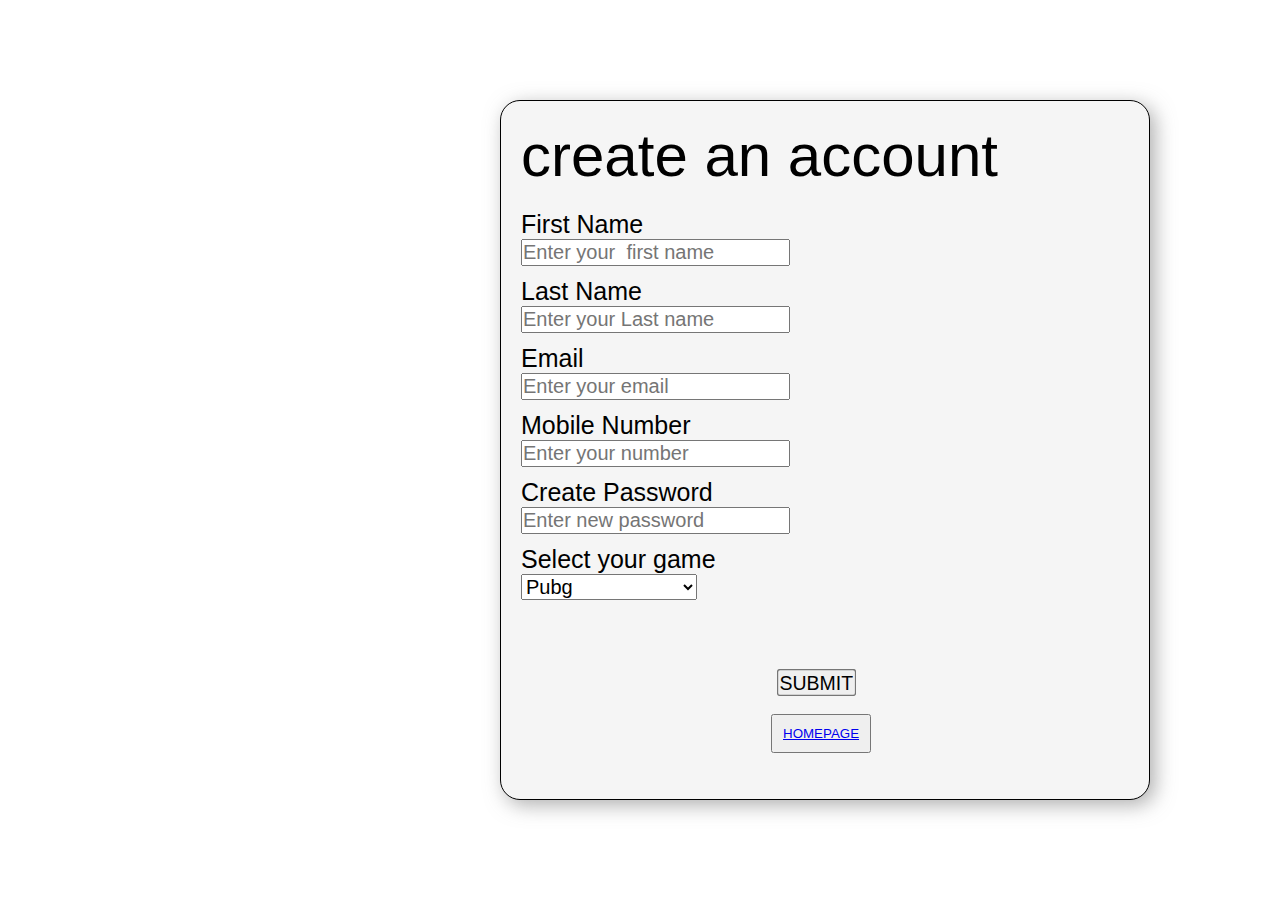
<file: own project/createaccount.html>
<!DOCTYPE html>
<html lang="en">
<head>
    <meta charset="UTF-8">
    <meta name="viewport" content="width=device-width, initial-scale=1.0">
    <link rel="stylesheet" href="./blog.css/style.css">
    <title>Account create</title>
</head>
<body>
    <section class=" create-form  blankbox-createform ">
    <p class="create-form-heading">create an account</p>
    <form action="">
        <label class="create-label" for="firstname">First Name</label><br>
        <input class="create-input" type="text" name="firstname" id="firstname" placeholder="Enter your  first name" required><br><br>
        <label class="create-label" for="lastname">Last Name</label><br>
        <input class="create-input" type="text" name="lastname" id="lastname" placeholder="Enter your Last name" required><br><br>
        <label class="create-label" for="email">Email</label><br>
        <input class="create-input" type="email" name="email" id="email" placeholder="Enter your email" required><br><br>
        <label class="create-label" for="mobilenumber">Mobile Number</label><br>
        <input class="create-input" type="number" name="mobilenumber" id="mobilenumber" placeholder="Enter your number"  required><br><br>
        <label class="create-label" for="password">Create Password</label><br>
        <input class="create-input" type="password" name="password" id="password" placeholder="Enter new password" required><br><br>
        <label class="create-label" for="gaming-list">Select your game</label><br>
        <select class="create-input" name="gaming-list" id="gaming-list"><br><br>
            <!-- <option value="select game"></option> -->
            <option value="Pubg">Pubg</option>
            <option value="Pubg">Free Fire</option>
            <option value="Pubg">Clash of clans</option>
            <option value="Pubg">God of War</option>
            <option value="Pubg">Call of Duty</option>
            <option value="Pubg">Taken 5</option>
            <option value="Pubg">Grand Theft Auto</option>
        </select><br><br><br>
        <input type="submit" class="submit-button" value="SUBMIT"><br><br>
       <button class="homepage" cla><a href="./singin.html" >HOMEPAGE</a></button>
    </form>
</body>
</html>
</file>
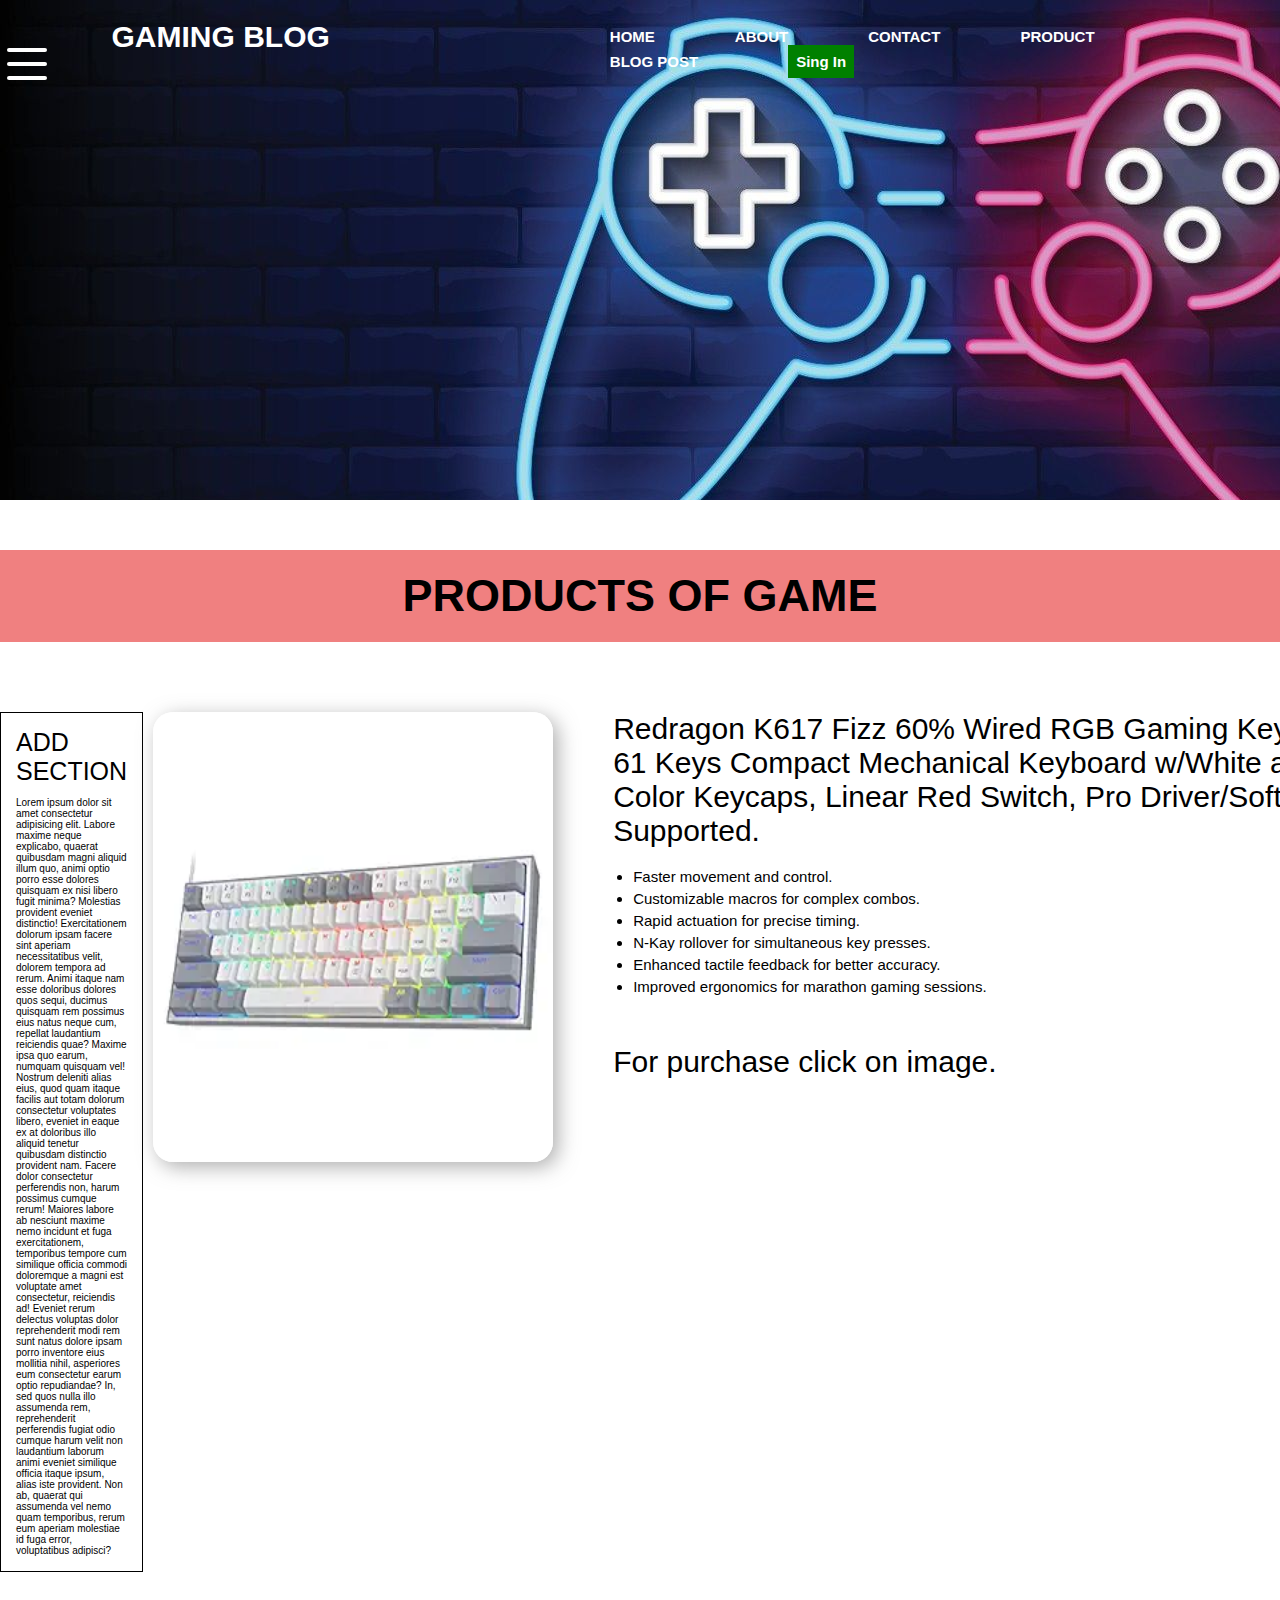
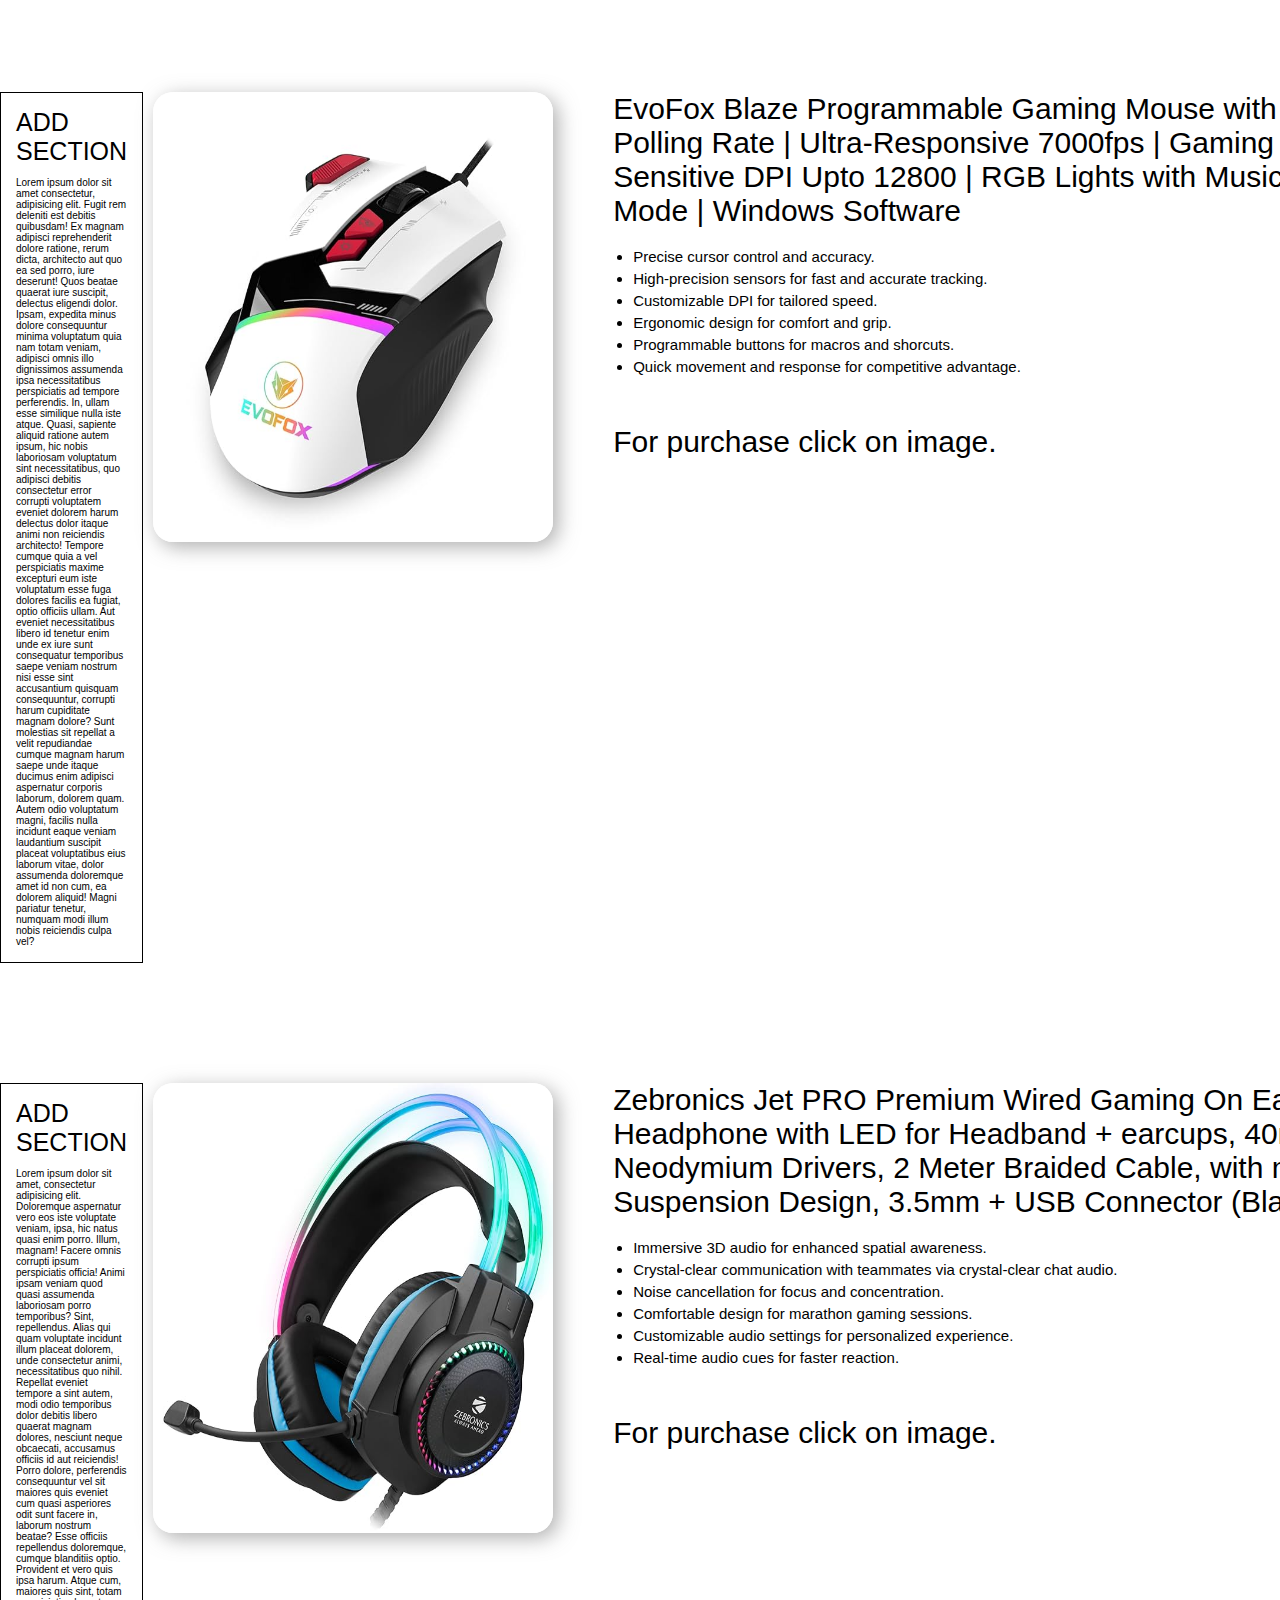
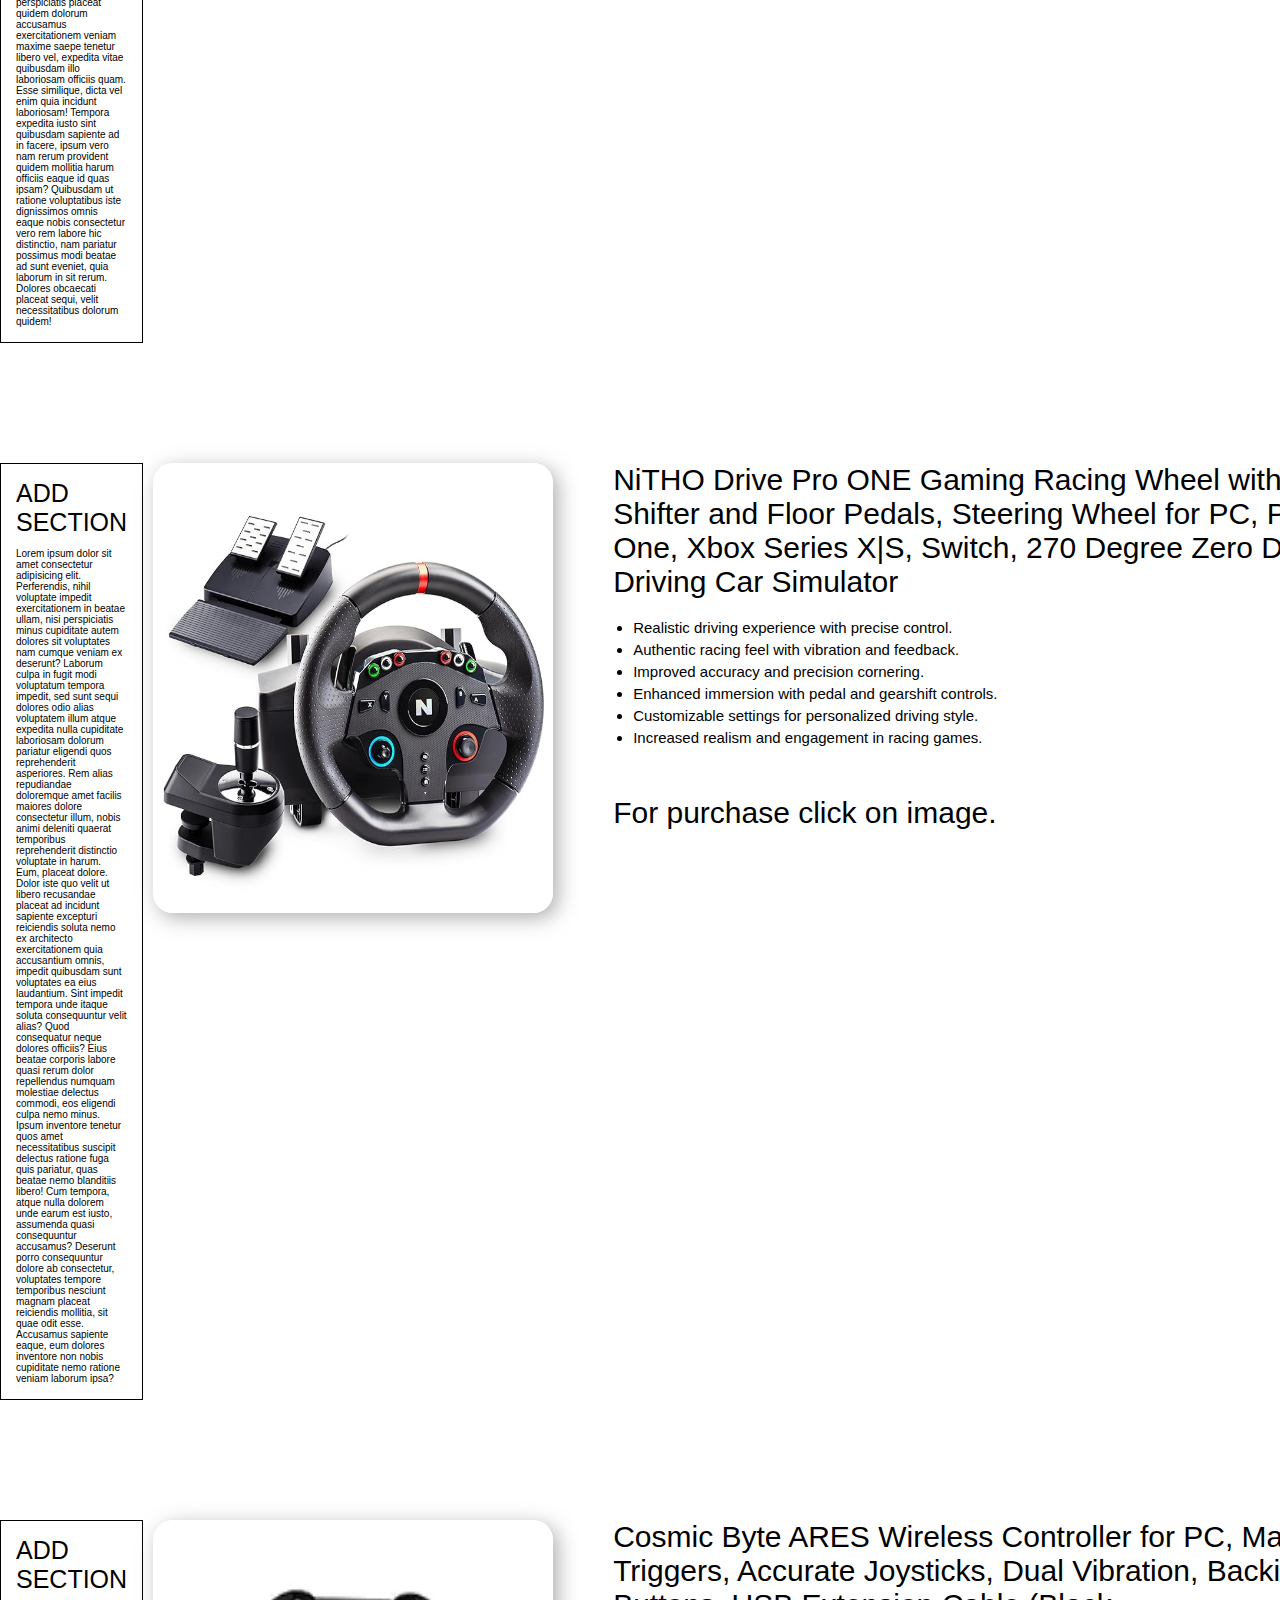
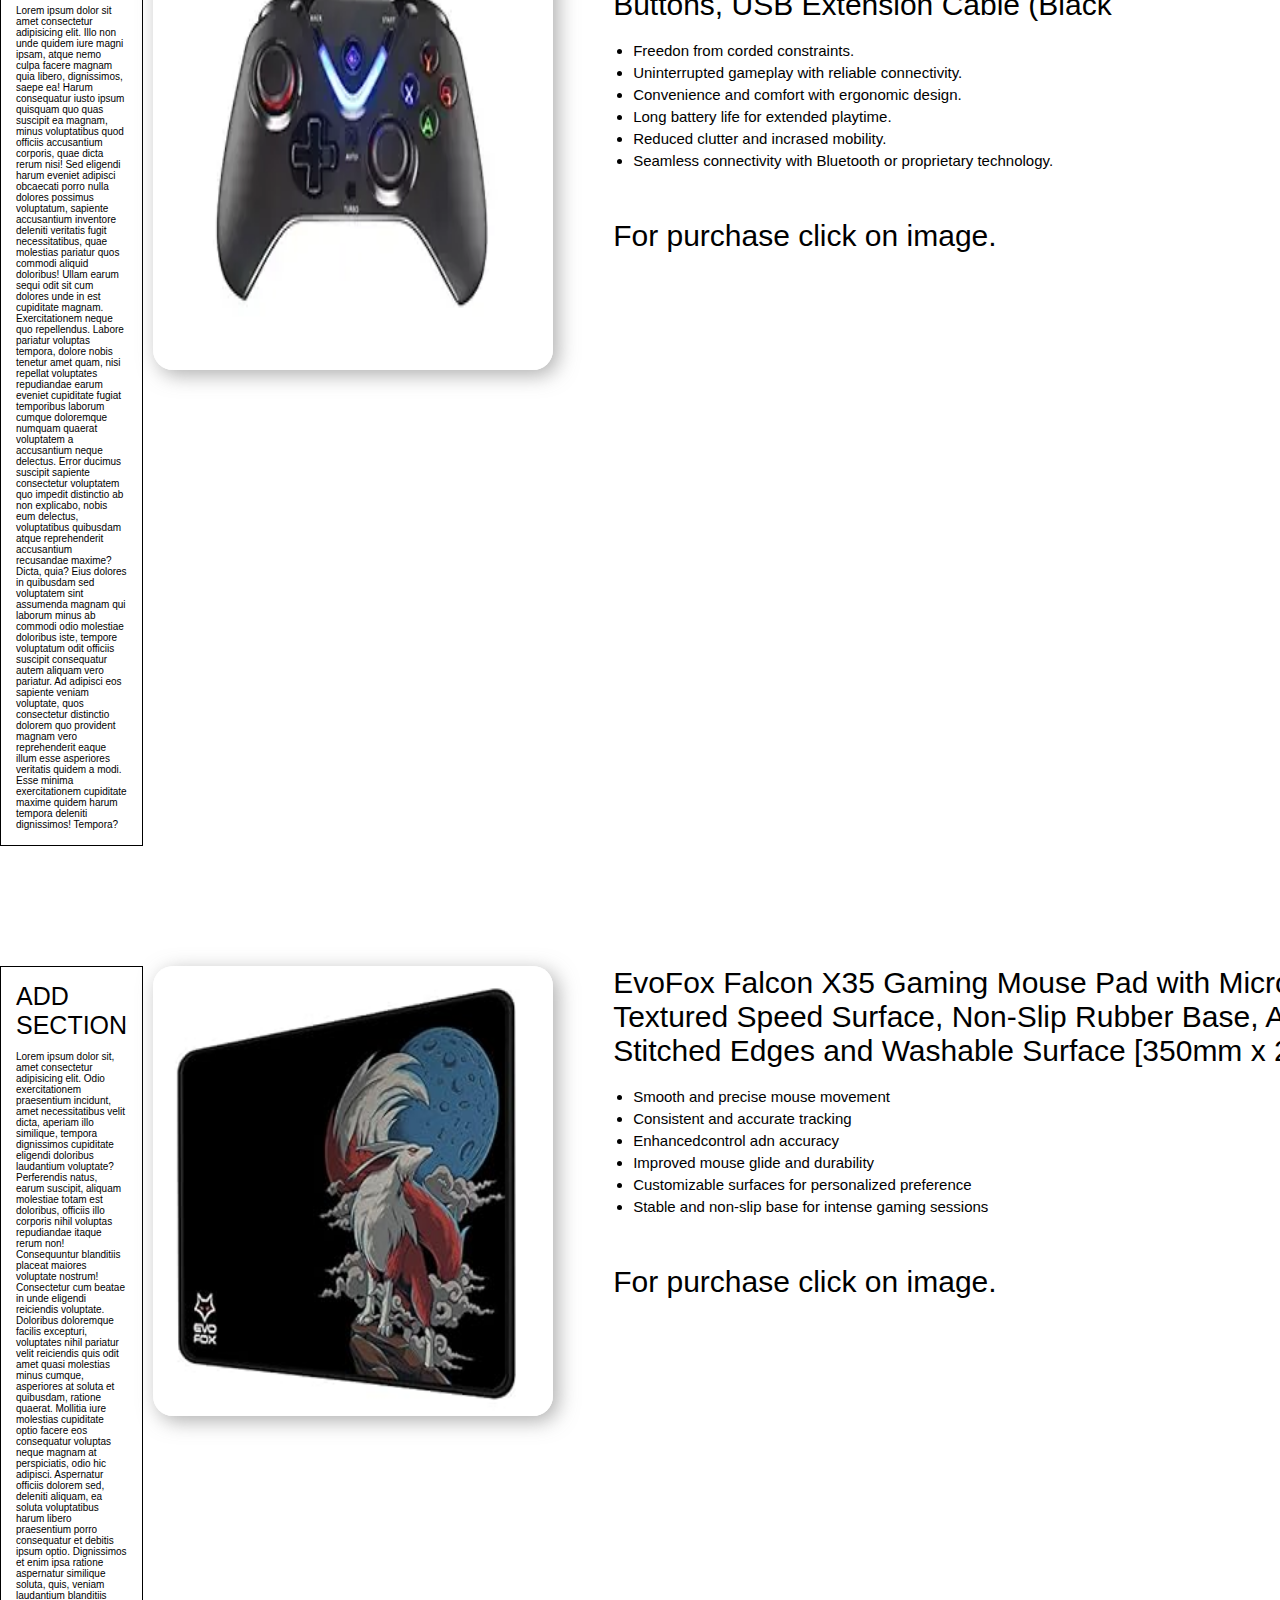
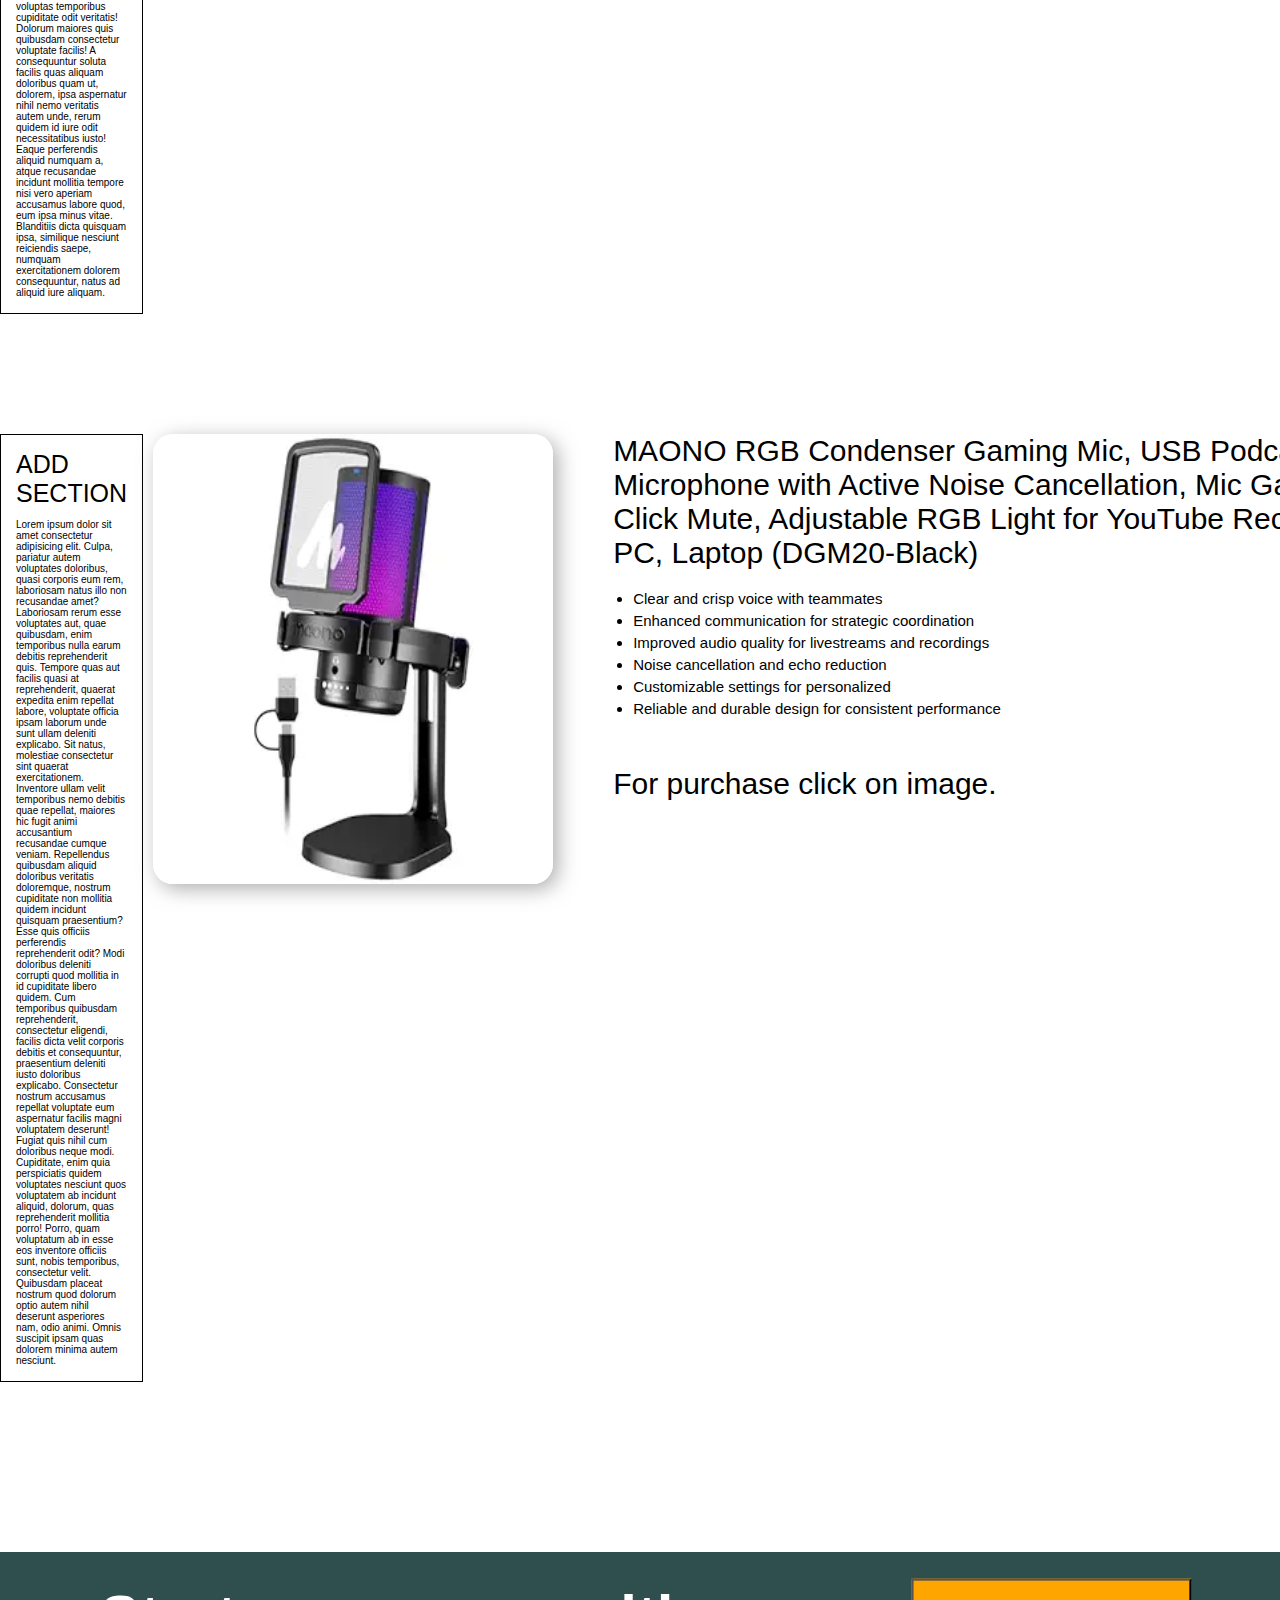
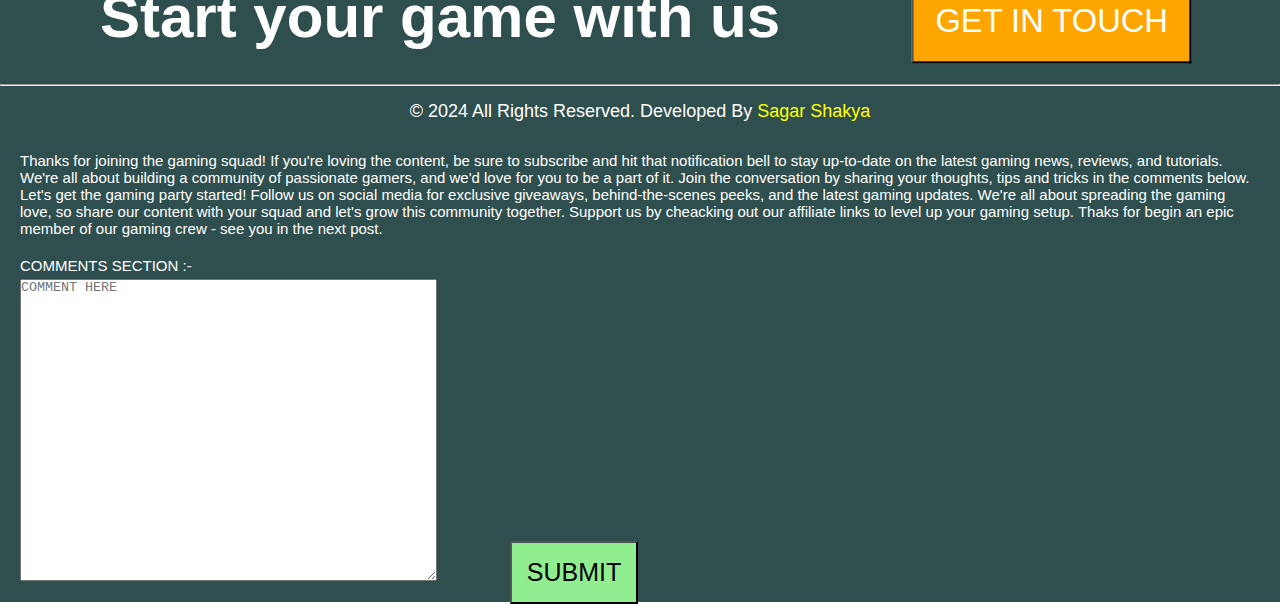
<file: own project/product.html>
<!DOCTYPE html>
<html lang="en">

<head>
  <meta charset="UTF-8">
  <meta name="viewport" content="width=device-width, initial-scale=1.0">
  <link rel="stylesheet" href="./blog.css/style.css">
  <link rel="stylesheet" href="https://cdnjs.cloudflare.com/ajax/libs/font-awesome/6.6.0/css/all.min.css" integrity="sha512-Kc323vGBEqzTmouAECnVceyQqyqdsSiqLQISBL29aUW4U/M7pSPA/gEUZQqv1cwx4OnYxTxve5UMg5GT6L4JJg==" crossorigin="anonymous" referrerpolicy="no-referrer" />
  <title>My Blog Project</title>
</head>

<body>
  <header>
    <div class="header header-about">
      <div class="navbar">
        <div class="container">
          <h1 class="logo ">GAMING BLOG</h1>
          <ul>
            <li class="nav-item"><a href="./index.html">HOME</a></li>
            <li class="nav-item"><a href="./about.html">ABOUT</a></li>
            <li class="nav-item"><a href="./contact.html">CONTACT</a></li>
            <li class="nav-item "><a href="./product.html">PRODUCT</a></li>
            <li class="nav-item"><a href="./blogpost.html">BLOG POST</a></li>
            <!-- <li class="nav-itemin red"><a href="./singout.html">Sing Out</a></li> -->
            <li class="nav-itemin green"><a href="./singin.html">Sing In</a></li>
           <a href="./profile.html"> <i class="fa-solid fa-user user"></i></a>
          </ul>
        </div>
      </div>
      <div class="hamburger-menu">
        <input type="checkbox">
        <div class="hamburger-lines">
          <span class="line line1"></span>
          <span class="line line2"></span>
          <span class="line line3"></span>
        </div>
        <ul class="menu-items">
          <li><a href="./index.html">HOME</a></li>
          <li><a href="./about.html">ABOUT</a></li>
          <li><a href="./contact.html">CONTACT</a></li>
          <li><a href="./product.html">PRODUCT</a></li>
          <li><a href="./blogpost.html">BLOG POST</a></li>
          <li><a href="./singin.html">SING IN</a></li>
          <!-- <li class="singout-line"><a href="./singout.html">SING OUT</a></li> -->
        </ul>
      </div>
    </div>
  </header>
  

  <main>
    <h2 class="product-heading"> PRODUCTS OF GAME</h2>
  <section class="sale-product">
    <aside class="add">
       <p><span>ADD SECTION</span><br><br>Lorem ipsum dolor sit amet consectetur adipisicing elit. Labore maxime neque explicabo, quaerat quibusdam magni aliquid illum quo, animi optio porro esse dolores quisquam ex nisi libero fugit minima? Molestias provident eveniet distinctio! Exercitationem dolorum ipsam facere sint aperiam necessitatibus velit, dolorem tempora ad rerum. Animi itaque nam esse doloribus dolores quos sequi, ducimus quisquam rem possimus eius natus neque cum, repellat laudantium reiciendis quae? Maxime ipsa quo earum, numquam quisquam vel! Nostrum deleniti alias eius, quod quam itaque facilis aut totam dolorum consectetur voluptates libero, eveniet in eaque ex at doloribus illo aliquid tenetur quibusdam distinctio provident nam. Facere dolor consectetur perferendis non, harum possimus cumque rerum! Maiores labore ab nesciunt maxime nemo incidunt et fuga exercitationem, temporibus tempore cum similique officia commodi doloremque a magni est voluptate amet consectetur, reiciendis ad! Eveniet rerum delectus voluptas dolor reprehenderit modi rem sunt natus dolore ipsam porro inventore eius mollitia nihil, asperiores eum consectetur earum optio repudiandae? In, sed quos nulla illo assumenda rem, reprehenderit perferendis fugiat odio cumque harum velit non laudantium laborum animi eveniet similique officia itaque ipsum, alias iste provident. Non ab, quaerat qui assumenda vel nemo quam temporibus, rerum eum aperiam molestiae id fuga error, voluptatibus adipisci?</p>
    </aside>
  <a  href="https://www.amazon.in/Redragon-K617-Keyboard-Mechanical-Supported/dp/B09BVCVTBC/?_encoding=UTF8&pd_rd_w=WVa9R&content-id=amzn1.sym.a490a4f5-1c2a-464e-8df8-c9593e3e7b44%3Aamzn1.symc.4d65739a-ff51-46fc-ad8f-587c12f6fb5e&pf_rd_p=a490a4f5-1c2a-464e-8df8-c9593e3e7b44&pf_rd_r=6X9NHP2MJN2Q34KX3M5P&pd_rd_wg=sdFxG&pd_rd_r=4f0497a5-5938-456d-bc46-d9a49571fa83&ref_=pd_hp_d_btf_ci_mcx_mr_hp_d&th=1"> <img class="product-img" src="./img/keyword gaming.webp" alt="gaming keyword"></a>
  
  <ul class="product-content">
    <p class="main-content">Redragon K617 Fizz 60% Wired RGB Gaming Keyboard, 61 Keys Compact Mechanical Keyboard w/White and Grey Color Keycaps, Linear Red Switch, Pro Driver/Software Supported.</p>
    <li>Faster movement and control.</li>
    <li>Customizable macros for complex combos. </li>
    <li>Rapid actuation for precise timing.</li>
    <li>N-Kay rollover for simultaneous key presses.</li>
    <li>Enhanced tactile feedback for better accuracy.</li>
    <li>Improved ergonomics for marathon gaming sessions.</li>
    <li class="purchase-item"> For purchase click on image.</li>
  </ul>
  </section>
  <section class="sale-product">
    <aside class="add">
        <p><span>ADD SECTION</span><br><br>Lorem ipsum dolor sit amet consectetur, adipisicing elit. Fugit rem deleniti est debitis quibusdam! Ex magnam adipisci reprehenderit dolore ratione, rerum dicta, architecto aut quo ea sed porro, iure deserunt! Quos beatae quaerat iure suscipit, delectus eligendi dolor. Ipsam, expedita minus dolore consequuntur minima voluptatum quia nam totam veniam, adipisci omnis illo dignissimos assumenda ipsa necessitatibus perspiciatis ad tempore perferendis. In, ullam esse similique nulla iste atque. Quasi, sapiente aliquid ratione autem ipsum, hic nobis laboriosam voluptatum sint necessitatibus, quo adipisci debitis consectetur error corrupti voluptatem eveniet dolorem harum delectus dolor itaque animi non reiciendis architecto! Tempore cumque quia a vel perspiciatis maxime excepturi eum iste voluptatum esse fuga dolores facilis ea fugiat, optio officiis ullam. Aut eveniet necessitatibus libero id tenetur enim unde ex iure sunt consequatur temporibus saepe veniam nostrum nisi esse sint accusantium quisquam consequuntur, corrupti harum cupiditate magnam dolore? Sunt molestias sit repellat a velit repudiandae cumque magnam harum saepe unde itaque ducimus enim adipisci aspernatur corporis laborum, dolorem quam. Autem odio voluptatum magni, facilis nulla incidunt eaque veniam laudantium suscipit placeat voluptatibus eius laborum vitae, dolor assumenda doloremque amet id non cum, ea dolorem aliquid! Magni pariatur tenetur, numquam modi illum nobis reiciendis culpa vel?</p>
    </aside>
    <a href="https://www.amazon.in/EvoFox-Programmable-Ultra-Responsive-Sensitive-Software/dp/B0CLS6F44T/ref=sr_1_9?crid=22NJW1YJA5EKO&dib=eyJ2IjoiMSJ9.[base64].jn2J_LNygA16N2WVPfDQ7ZQrBe3Pda_9uzWqxUomvPI&dib_tag=se&keywords=gaming%2Baccessories&qid=1726892340&sprefix=%2Caps%2C190&sr=8-9&th=1"><img class="product-img" src="./img/gaming mouse.jpg" alt="gaming mouse"></a>

    <ul class="product-content">
        <p class="main-content">EvoFox Blaze Programmable Gaming Mouse with 1000Hz Polling Rate | Ultra-Responsive 7000fps | Gaming Grade Sensitive DPI Upto 12800 | RGB Lights with Music sync Mode | Windows Software</p>
        <li>Precise cursor control and accuracy.</li>
        <li>High-precision sensors for fast and accurate tracking.</li>
        <li>Customizable DPI for tailored speed.</li>
        <li>Ergonomic design for comfort and grip.</li>
        <li>Programmable buttons for macros and shorcuts.</li>
        <li>Quick movement and response for competitive advantage.</li>
        <li class="purchase-item"> For purchase click on image.</li>
    </ul>

  </section>
  <section class="sale-product">
    <aside class="add">
        <p><span>ADD SECTION</span><br><br>Lorem ipsum dolor sit amet, consectetur adipisicing elit. Doloremque aspernatur vero eos iste voluptate veniam, ipsa, hic natus quasi enim porro. Illum, magnam! Facere omnis corrupti ipsum perspiciatis officia! Animi ipsam veniam quod quasi assumenda laboriosam porro temporibus? Sint, repellendus. Alias qui quam voluptate incidunt illum placeat dolorem, unde consectetur animi, necessitatibus quo nihil. Repellat eveniet tempore a sint autem, modi odio temporibus dolor debitis libero quaerat magnam dolores, nesciunt neque obcaecati, accusamus officiis id aut reiciendis! Porro dolore, perferendis consequuntur vel sit maiores quis eveniet cum quasi asperiores odit sunt facere in, laborum nostrum beatae? Esse officiis repellendus doloremque, cumque blanditiis optio. Provident et vero quis ipsa harum. Atque cum, maiores quis sint, totam perspiciatis placeat quidem dolorum accusamus exercitationem veniam maxime saepe tenetur libero vel, expedita vitae quibusdam illo laboriosam officiis quam. Esse similique, dicta vel enim quia incidunt laboriosam! Tempora expedita iusto sint quibusdam sapiente ad in facere, ipsum vero nam rerum provident quidem mollitia harum officiis eaque id quas ipsam? Quibusdam ut ratione voluptatibus iste dignissimos omnis eaque nobis consectetur vero rem labore hic distinctio, nam pariatur possimus modi beatae ad sunt eveniet, quia laborum in sit rerum. Dolores obcaecati placeat sequi, velit necessitatibus dolorum quidem!</p>
    </aside>
    <a href="https://www.amazon.in/Zebronics-PRO-Headphone-Neodymium-Suspension/dp/B0B5RMKMJL/?_encoding=UTF8&pd_rd_w=pjJgn&content-id=amzn1.sym.aff93425-4e25-4d86-babd-0fa9faf7ca5d%3Aamzn1.symc.36bd837a-d66d-47d1-8457-ffe9a9f3ddab&pf_rd_p=aff93425-4e25-4d86-babd-0fa9faf7ca5d&pf_rd_r=6X9NHP2MJN2Q34KX3M5P&pd_rd_wg=sdFxG&pd_rd_r=4f0497a5-5938-456d-bc46-d9a49571fa83&ref_=pd_hp_d_btf_ci_mcx_mr_hp_atf_m&th=1"><img class="product-img" src="./img/headset gaming.jpg" alt="gaming headset"></a>
    <ul class="product-content">
        <p class="main-content">Zebronics Jet PRO Premium Wired Gaming On Ear Headphone with LED for Headband + earcups, 40mm Neodymium Drivers, 2 Meter Braided Cable, with mic, Suspension Design, 3.5mm + USB Connector (Black, Blue)</p>
        <li>Immersive 3D audio for enhanced spatial awareness.</li>
        <li>Crystal-clear communication with teammates via crystal-clear chat audio.</li>
        <li>Noise cancellation for focus and concentration.</li>
        <li>Comfortable design for marathon gaming sessions.</li>
        <li>Customizable audio settings for personalized experience.</li>
        <li>Real-time audio cues for faster reaction.</li>
        <li class="purchase-item"> For purchase click on image.</li>
    </ul>
  </section>
  <section class="sale-product">
    <aside class="add">
        <p><span>ADD SECTION</span><br><br>Lorem ipsum dolor sit amet consectetur adipisicing elit. Perferendis, nihil voluptate impedit exercitationem in beatae ullam, nisi perspiciatis minus cupiditate autem dolores sit voluptates nam cumque veniam ex deserunt? Laborum culpa in fugit modi voluptatum tempora impedit, sed sunt sequi dolores odio alias voluptatem illum atque expedita nulla cupiditate laboriosam dolorum pariatur eligendi quos reprehenderit asperiores. Rem alias repudiandae doloremque amet facilis maiores dolore consectetur illum, nobis animi deleniti quaerat temporibus reprehenderit distinctio voluptate in harum. Eum, placeat dolore. Dolor iste quo velit ut libero recusandae placeat ad incidunt sapiente excepturi reiciendis soluta nemo ex architecto exercitationem quia accusantium omnis, impedit quibusdam sunt voluptates ea eius laudantium. Sint impedit tempora unde itaque soluta consequuntur velit alias? Quod consequatur neque dolores officiis? Eius beatae corporis labore quasi rerum dolor repellendus numquam molestiae delectus commodi, eos eligendi culpa nemo minus. Ipsum inventore tenetur quos amet necessitatibus suscipit delectus ratione fuga quis pariatur, quas beatae nemo blanditiis libero! Cum tempora, atque nulla dolorem unde earum est iusto, assumenda quasi consequuntur accusamus? Deserunt porro consequuntur dolore ab consectetur, voluptates tempore temporibus nesciunt magnam placeat reiciendis mollitia, sit quae odit esse. Accusamus sapiente eaque, eum dolores inventore non nobis cupiditate nemo ratione veniam laborum ipsa?</p>
    </aside>
    <a href="https://www.amazon.in/Separate-Shifter-Steering-Compatible-Nintendo/dp/B0B7RKNDKS/ref=sr_1_3?crid=2CG26IO1TH78&dib=eyJ2IjoiMSJ9.[base64].PAduCHspN54aw530RiMbW7ukASrlDLgB5ifHKpYgQt4&dib_tag=se&keywords=gaming%2Bracing%2Bwheel&qid=1726898361&sprefix=gaming%2Bracing%2Caps%2C234&sr=8-3&th=1"><img class="product-img" src="./img/racing wheel.jpg" alt="gaming whell"></a>
    <ul class="product-content">
        <p class="main-content">NiTHO Drive Pro ONE Gaming Racing Wheel with Separate Shifter and Floor Pedals, Steering Wheel for PC, PS4, Xbox One, Xbox Series X|S, Switch, 270 Degree Zero Dead Zone Driving Car Simulator</p>
        <li>Realistic driving experience with precise control.</li>
        <li>Authentic racing feel with vibration and feedback.</li>
        <li>Improved accuracy and precision cornering.</li>
        <li>Enhanced immersion with pedal and gearshift controls.</li>
        <li>Customizable settings for personalized driving style.</li>
        <li>Increased realism and engagement in racing games.</li>
        <li class="purchase-item"> For purchase click on image.</li>
    </ul>
  </section>
  <section class="sale-product">
    <aside class="add">
        <p><span>ADD SECTION</span><br><br>Lorem ipsum dolor sit amet consectetur adipisicing elit. Illo non unde quidem iure magni ipsam, atque nemo culpa facere magnam quia libero, dignissimos, saepe ea! Harum consequatur iusto ipsum quisquam quo quas suscipit ea magnam, minus voluptatibus quod officiis accusantium corporis, quae dicta rerum nisi! Sed eligendi harum eveniet adipisci obcaecati porro nulla dolores possimus voluptatum, sapiente accusantium inventore deleniti veritatis fugit necessitatibus, quae molestias pariatur quos commodi aliquid doloribus! Ullam earum sequi odit sit cum dolores unde in est cupiditate magnam. Exercitationem neque quo repellendus. Labore pariatur voluptas tempora, dolore nobis tenetur amet quam, nisi repellat voluptates repudiandae earum eveniet cupiditate fugiat temporibus laborum cumque doloremque numquam quaerat voluptatem a accusantium neque delectus. Error ducimus suscipit sapiente consectetur voluptatem quo impedit distinctio ab non explicabo, nobis eum delectus, voluptatibus quibusdam atque reprehenderit accusantium recusandae maxime? Dicta, quia? Eius dolores in quibusdam sed voluptatem sint assumenda magnam qui laborum minus ab commodi odio molestiae doloribus iste, tempore voluptatum odit officiis suscipit consequatur autem aliquam vero pariatur. Ad adipisci eos sapiente veniam voluptate, quos consectetur distinctio dolorem quo provident magnam vero reprehenderit eaque illum esse asperiores veritatis quidem a modi. Esse minima exercitationem cupiditate maxime quidem harum tempora deleniti dignissimos! Tempora?</p>
    </aside>
    <a href="https://www.amazon.in/Cosmic-Byte-ARES-Wireless-Controller/dp/B09GRW4V2H/ref=sr_1_3?crid=3U5NMUOYTW1D3&dib=eyJ2IjoiMSJ9.[base64].3rG6j4aFNFaJikGu9ouGoQsHgBnGgOVKibNIJ9kSP1c&dib_tag=se&keywords=gaming+wireless+controller&qid=1726898825&sprefix=gaming+wireless+con%2Caps%2C217&sr=8-3"><img class="product-img" src="./img/wireless controller.webp" alt="gaming wireless controller"></a>
    <ul class="product-content">
        <p class="main-content"> Cosmic Byte ARES Wireless Controller for PC, Magnetic Triggers, Accurate Joysticks, Dual Vibration, Backit LED Buttons, USB Extension Cable (Black</p>
        <li>Freedon from corded constraints.</li>
        <li>Uninterrupted gameplay with reliable connectivity.</li>
        <li>Convenience and comfort with ergonomic design.</li>
        <li>Long battery life for extended playtime.</li>
        <li>Reduced clutter and incrased mobility.</li>
        <li>Seamless connectivity with Bluetooth or proprietary technology.</li>
        <li class="purchase-item"> For purchase click on image.</li>
    </ul>
  </section>
  <section class="sale-product">
    <aside class="add">
        <p><span>ADD SECTION</span><br><br>Lorem ipsum dolor sit, amet consectetur adipisicing elit. Odio exercitationem praesentium incidunt, amet necessitatibus velit dicta, aperiam illo similique, tempora dignissimos cupiditate eligendi doloribus laudantium voluptate? Perferendis natus, earum suscipit, aliquam molestiae totam est doloribus, officiis illo corporis nihil voluptas repudiandae itaque rerum non! Consequuntur blanditiis placeat maiores voluptate nostrum! Consectetur cum beatae in unde eligendi reiciendis voluptate. Doloribus doloremque facilis excepturi, voluptates nihil pariatur velit reiciendis quis odit amet quasi molestias minus cumque, asperiores at soluta et quibusdam, ratione quaerat. Mollitia iure molestias cupiditate optio facere eos consequatur voluptas neque magnam at perspiciatis, odio hic adipisci. Aspernatur officiis dolorem sed, deleniti aliquam, ea soluta voluptatibus harum libero praesentium porro consequatur et debitis ipsum optio. Dignissimos et enim ipsa ratione aspernatur similique soluta, quis, veniam laudantium blanditiis voluptas temporibus cupiditate odit veritatis! Dolorum maiores quis quibusdam consectetur voluptate facilis! A consequuntur soluta facilis quas aliquam doloribus quam ut, dolorem, ipsa aspernatur nihil nemo veritatis autem unde, rerum quidem id iure odit necessitatibus iusto! Eaque perferendis aliquid numquam a, atque recusandae incidunt mollitia tempore nisi vero aperiam accusamus labore quod, eum ipsa minus vitae. Blanditiis dicta quisquam ipsa, similique nesciunt reiciendis saepe, numquam exercitationem dolorem consequuntur, natus ad aliquid iure aliquam.</p>
    </aside>
    <a href="https://www.amazon.in/EvoFox-Falcon-X35-Non-Slip-Anti-Fray/dp/B08QV7PSKW/ref=sr_1_20?crid=1LTWFQHMU653F&dib=eyJ2IjoiMSJ9.b6linDfgb2uBPNiCraOjElkDk7v5ETKBF-BbaPLMS954ZJmef-hW1io-f_kqXFpkBHrzoDhruPFV8ZP8MgrQ-4-eDmx2m2FEpEskgrdJt7IR9H1i1HcW9QZRi_6zC3S-LsGqWJzyH41YjZsG2WtDzPFpQZrda_RfNEEGR8A-Z-kW4P4r5J1Y3U_NcNWAGY7g._vCq6JThmdJEw5j71j_VsWV1oULRFvp41EM6CKCIP3g&dib_tag=se&keywords=gaming+mousepad&qid=1726938445&sprefix=gaming+mousepad%2Caps%2C228&sr=8-20"><img class="product-img" src="./img/mousepad gaimng.jpg" alt="gaming mousepad"></a>
    <ul class="product-content">
        <p class="main-content">EvoFox Falcon X35 Gaming Mouse Pad with Micro-Textured Speed Surface, Non-Slip Rubber Base, Anti-fray Stitched Edges and Washable Surface [350mm x 250mm]</p>
        <li>Smooth and precise mouse movement</li>
        <li>Consistent and accurate tracking</li>
        <li>Enhancedcontrol adn accuracy</li>
        <li> Improved mouse glide and durability</li>
        <li>Customizable surfaces for personalized preference</li>
        <li>Stable and non-slip base for intense gaming sessions</li>
        <li class="purchase-item"> For purchase click on image.</li>
    </ul>
  </section>
  <section class="sale-product last-sale"> 
    <aside class="add">
        <p> <span>ADD SECTION</span><br><br>Lorem ipsum dolor sit amet consectetur adipisicing elit. Culpa, pariatur autem voluptates doloribus, quasi corporis eum rem, laboriosam natus illo non recusandae amet? Laboriosam rerum esse voluptates aut, quae quibusdam, enim temporibus nulla earum debitis reprehenderit quis. Tempore quas aut facilis quasi at reprehenderit, quaerat expedita enim repellat labore, voluptate officia ipsam laborum unde sunt ullam deleniti explicabo. Sit natus, molestiae consectetur sint quaerat exercitationem. Inventore ullam velit temporibus nemo debitis quae repellat, maiores hic fugit animi accusantium recusandae cumque veniam. Repellendus quibusdam aliquid doloribus veritatis doloremque, nostrum cupiditate non mollitia quidem incidunt quisquam praesentium? Esse quis officiis perferendis reprehenderit odit? Modi doloribus deleniti corrupti quod mollitia in id cupiditate libero quidem. Cum temporibus quibusdam reprehenderit, consectetur eligendi, facilis dicta velit corporis debitis et consequuntur, praesentium deleniti iusto doloribus explicabo. Consectetur nostrum accusamus repellat voluptate eum aspernatur facilis magni voluptatem deserunt! Fugiat quis nihil cum doloribus neque modi. Cupiditate, enim quia perspiciatis quidem voluptates nesciunt quos voluptatem ab incidunt aliquid, dolorum, quas reprehenderit mollitia porro! Porro, quam voluptatum ab in esse eos inventore officiis sunt, nobis temporibus, consectetur velit. Quibusdam placeat nostrum quod dolorum optio autem nihil deserunt asperiores nam, odio animi. Omnis suscipit ipsam quas dolorem minima autem nesciunt.</p>
    </aside>
    <a href="https://www.amazon.in/MAONO-Microphone-Cancellation-Adjustable-DGM20-Black/dp/B0C8HFPZM7/ref=sr_1_5?crid=G4NACU9AMN7C&dib=eyJ2IjoiMSJ9.[base64].zH2itldOR6ptbIOaAe8eGcANz4KXn38AkQFqpaiObXI&dib_tag=se&keywords=gaming+mic&qid=1726939096&sprefix=gaming+mic%2Caps%2C417&sr=8-5"><img class="product-img" src="./img/gaming microphone.webp" alt="gaming microphone"></a>
    <ul class="product-content">
        <p class="main-content">MAONO RGB Condenser Gaming Mic, USB Podcast Microphone with Active Noise Cancellation, Mic Gain, 1-Click Mute, Adjustable RGB Light for YouTube Recording, PC, Laptop (DGM20-Black)</p>
        <li>Clear and crisp voice with teammates</li>
        <li>Enhanced communication for strategic coordination</li>
        <li>Improved audio quality for livestreams and recordings</li>
        <li>Noise cancellation and echo reduction</li>
        <li>Customizable settings for personalized</li>
        <li>Reliable and durable design for consistent performance</li>
        <li class="purchase-item"> For purchase click on image.</li>
    </ul>
  </section>
  </main>





  <footer>
    <div class="footer-content">
      <h1 class="footer-heading">Start your game with us</h1>
      <a href="contact.html"><button class="footer-btn">GET IN TOUCH</button><br><br><br><br><br><br><br><br><br><br><br><br></a>
    <hr >  
<!-- <h1 class="footer-thank">THANK &nbsp;YOU</h1> -->
<P class="footer-copy">&copy; 2024 All Rights Reserved. Developed By <span style="color: yellow;">Sagar Shakya</span> </P>
<p class="footer-paragraph">Thanks for joining the gaming squad! If you're loving the content, be sure to subscribe and hit that notification bell to stay up-to-date on the latest gaming news, reviews, and tutorials. We're all about building a community of passionate gamers, and we'd love for you to be a part of it. Join the conversation by sharing your thoughts, tips and tricks in the comments below. Let's get the gaming party started! Follow us on social media for exclusive giveaways, behind-the-scenes peeks, and the latest gaming updates. We're all about spreading the gaming love, so share our content with your squad and let's grow this community together. Support us by cheacking out our affiliate links to level up your gaming setup. Thaks for begin an epic member of our gaming crew - see you in the next post.</p>
<p class="footer-comment">COMMENTS SECTION :-</p>
<form action="">
  <textarea name="comments" id="comments" placeholder="COMMENT HERE" rows="20" cols="50" class="commentbox"></textarea>
      <input type="submit" value="SUBMIT"  name="comments" id="comments" class="footer-btn2">
</form>
      
    </div>
  </footer>
</body>
</html>
</file>
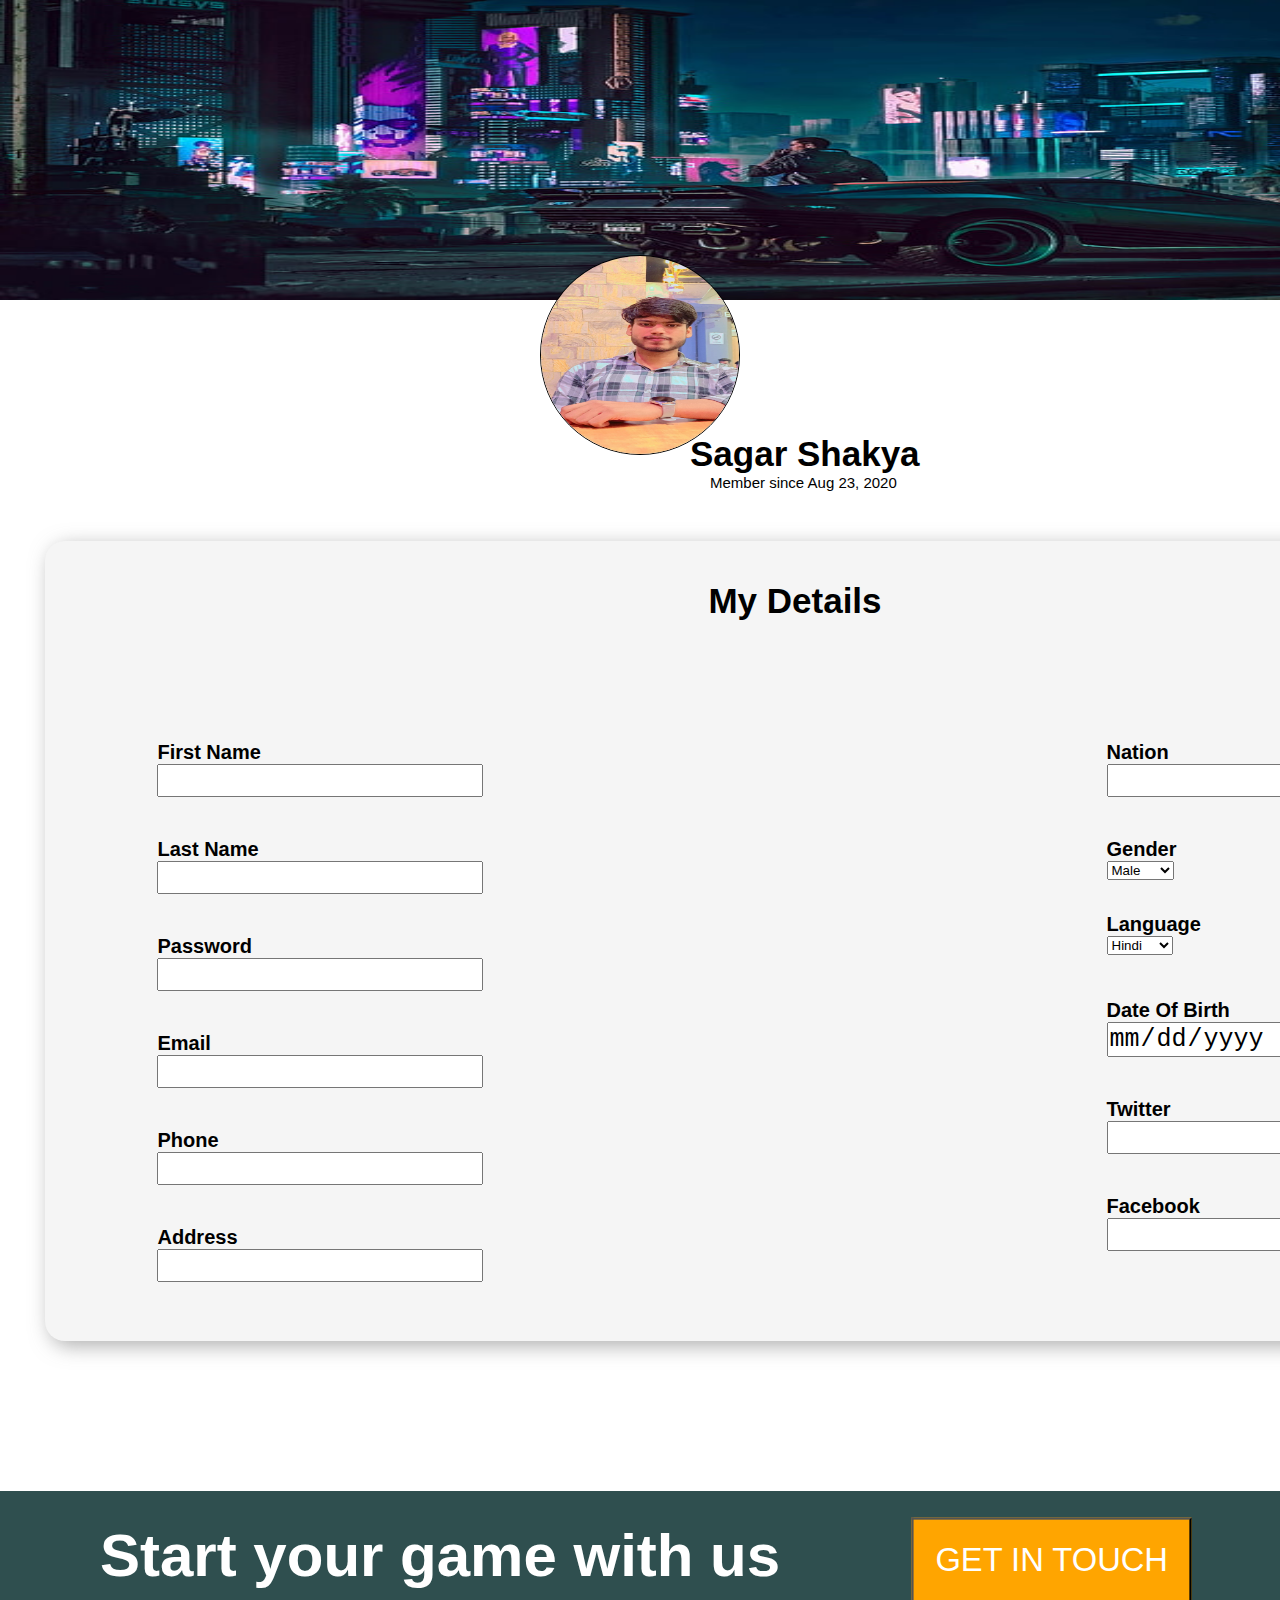
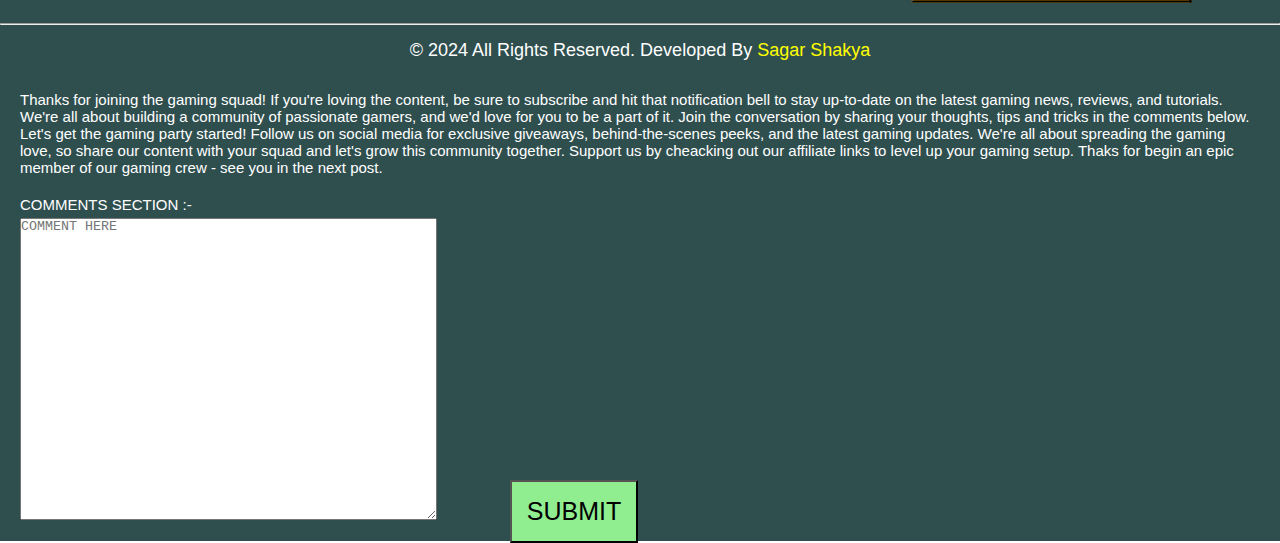
<file: own project/profile.html>
<!DOCTYPE html>
<html lang="en">

<head>
    <meta charset="UTF-8">
    <meta name="viewport" content="width=device-width, initial-scale=1.0">
    <link rel="stylesheet" href="./blog.css/style.css">
    <link rel="stylesheet" href="https://cdnjs.cloudflare.com/ajax/libs/font-awesome/6.6.0/css/all.min.css"
        integrity="sha512-Kc323vGBEqzTmouAECnVceyQqyqdsSiqLQISBL29aUW4U/M7pSPA/gEUZQqv1cwx4OnYxTxve5UMg5GT6L4JJg=="
        crossorigin="anonymous" referrerpolicy="no-referrer" />
    <title> My Profile</title>
</head>

<body>

    <main>
        <section>
            <img class="profilegamimg-photo" src="./img/profilegame.jpg" alt="gaming profile photo">
            <img class="profile-photo" src="img/mr.sagar.jpg" alt="my photo"><br><br>
            <div class="profile-photo-name">
                <h1>Sagar Shakya</h1>
                <p>Member since Aug 23, 2020 </p>
            </div>
        </section>
    
        <section class="blankbox-profile">
            
            <div class="firstside">
                <form action="">
                    <label class="profile-label" for="firstname"> First Name</label><br>
                    <input class="profile-input" type="text" name="firstname" id="firstname"><br><br>
                    <label class="profile-label" for="lastname">Last Name</label><br>
                    <input class="profile-input" type="text" name="lastname" id="lastname"><br><br>
                    <label class="profile-label" for="password">Password</label><br>
                    <input class="profile-input" type="password" name="password" id="password"><br><br>
                    <label class="profile-label" for="email"> Email</label><br>
                    <input class="profile-input" type="email" name="email" id="email"><br><br>
                    <label class="profile-label" for="phone">Phone</label><br>
                    <input class="profile-input" type="number" name="phone" id="phone"><br><br>
                    <label class="profile-label" for="address">Address</label><br>
                    <input class="profile-input" type="address" name="address" id="address"><br><br>
                </form>
            </div>
         
            <h1>My Details</h1>
    
            <div class="lastside">
                <label class="profile-label" for="nation">Nation</label><br>
                <input class="profile-input" type="text" name="nation" id="nation"><br><br>
                <label class="profile-label"  for="gender">Gender</label><br>
                <select name="gender" id="gender">
                    <option value="male">Male</option>
                    <option value="female">Female</option>
                    <option value="other">Other</option>
                </select><br><br><br><br>
                <label class="profile-label" for="language">Language</label><br>
                <select name="language" id="language">
                    <option value="hindi">Hindi</option>
                    <option value="English">English</option>
                </select><br><br><br><br><br>
                <label class="profile-label" for="date">Date Of Birth</label><br>
                <input class="profile-input" type="date" name="date" id="date"><br><br>
                <label class="profile-label" for="twitter">Twitter</label><br>
                <input class="profile-input" type="email" name="twitter" id="twitter"><br><br>
                <label class="profile-label" for="facebook">Facebook</label><br>
                <input class="profile-input" type="email" name="facebook" id="facebook"><br><br>
            </div>
        </section>
    
    </main>


    <footer></footer>
        <div class="footer-content">
          <h1 class="footer-heading">Start your game with us</h1>
          <a href="contact.html"><button class="footer-btn">GET IN TOUCH</button><br><br><br><br><br><br><br><br><br><br><br><br></a>
        <hr >  
    <!-- <h1 class="footer-thank">THANK &nbsp;YOU</h1> -->
    <P class="footer-copy">&copy; 2024 All Rights Reserved. Developed By <span style="color: yellow;">Sagar Shakya</span> </P>
    <p class="footer-paragraph">Thanks for joining the gaming squad! If you're loving the content, be sure to subscribe and hit that notification bell to stay up-to-date on the latest gaming news, reviews, and tutorials. We're all about building a community of passionate gamers, and we'd love for you to be a part of it. Join the conversation by sharing your thoughts, tips and tricks in the comments below. Let's get the gaming party started! Follow us on social media for exclusive giveaways, behind-the-scenes peeks, and the latest gaming updates. We're all about spreading the gaming love, so share our content with your squad and let's grow this community together. Support us by cheacking out our affiliate links to level up your gaming setup. Thaks for begin an epic member of our gaming crew - see you in the next post.</p>
    <p class="footer-comment">COMMENTS SECTION :-</p>
    <form action="">
      <textarea name="comments" id="comments" placeholder="COMMENT HERE" rows="20" cols="50" class="commentbox"></textarea>
          <input type="submit" value="SUBMIT"  name="comments" id="comments" class="footer-btn2">
    </form>
          
        </div>
      </footer>
</body>

</html>
</file>
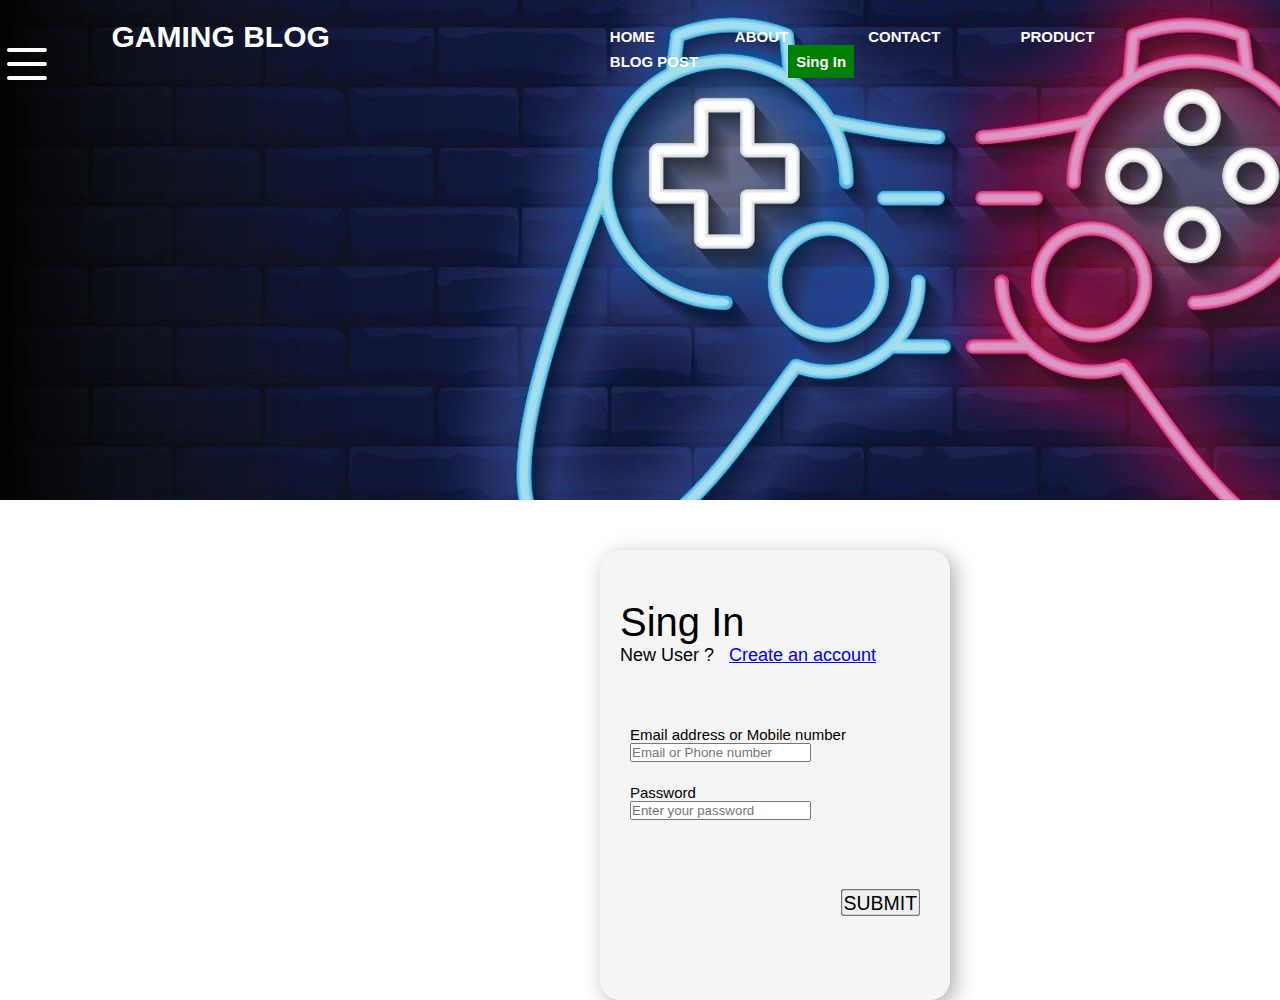
<file: own project/singin.html>
<!DOCTYPE html>
<html lang="en">

<head>
    <meta charset="UTF-8">
    <meta name="viewport" content="width=device-width, initial-scale=1.0">
    <link rel="stylesheet" href="./blog.css/style.css">
    <link rel="stylesheet" href="https://cdnjs.cloudflare.com/ajax/libs/font-awesome/6.6.0/css/all.min.css"
        integrity="sha512-Kc323vGBEqzTmouAECnVceyQqyqdsSiqLQISBL29aUW4U/M7pSPA/gEUZQqv1cwx4OnYxTxve5UMg5GT6L4JJg=="
        crossorigin="anonymous" referrerpolicy="no-referrer" />
    <title>My Blog Project</title>
</head>

<body>
    <header>
        <div class="header header-about">
            <div class="navbar">
                <div class="container">
                    <h1 class="logo ">GAMING BLOG</h1>
                    <ul>
                        <li class="nav-item"><a href="./index.html">HOME</a></li>
                        <li class="nav-item"><a href="./about.html">ABOUT</a></li>
                        <li class="nav-item"><a href="./contact.html">CONTACT</a></li>
                        <li class="nav-item "><a href="./product.html">PRODUCT</a></li>
                        <li class="nav-item"><a href="./blogpost.html">BLOG POST</a></li>
                        <!-- <li class="nav-itemin red"><a href="./singout.html">Sing Out</a></li> -->
                        <li class="nav-itemin green"><a href="./singin.html">Sing In</a></li>
                        <a href="./profile.html"> <i class="fa-solid fa-user user"></i></a>
                    </ul>
                </div>
            </div>
            <div class="hamburger-menu">
                <input type="checkbox">
                <div class="hamburger-lines">
                    <span class="line line1"></span>
                    <span class="line line2"></span>
                    <span class="line line3"></span>
                </div>
                <ul class="menu-items">
                    <li><a href="./index.html">HOME</a></li>
                    <li><a href="./about.html">ABOUT</a></li>
                    <li><a href="./contact.html">CONTACT</a></li>
                    <li><a href="./product.html">PRODUCT</a></li>
                    <li><a href="./blogpost.html">BLOG POST</a></li>
                    <li><a href="./singin.html">SING IN</a></li>
                    <!-- <li class="singout-line"><a href="./singout.html">SING OUT</a></li> -->
                </ul>
            </div>
        </div>
    </header>
    

    <main>
        <section class="sing-in blankbox-form">
            <p class="form-heading">Sing In</p>
            <p class="form-small-heading">New User ? <a class="form-small-heading" href="./createaccount.html">Create an account</a></p>
    
            <form action="">
                <label class="form-label" for="email">Email address or Mobile number</label><br>
                <input  class="form-input" type="email" id="email" name="email" placeholder="Email or Phone number"  required><br><br><br>
                <label class="form-label" for="password">Password</label><br>
                <input class="form-input" type="password" id="password" name="password" placeholder="Enter your password" required><br><br><br>
    
                <input type="SUBMIT" value="SUBMIT" class="submit-button">
            </form>
    
        </section>
    </main>


    

</body>

</html>
</file>
<file: own project/blog.css/style.css>
* {
    margin: 0px;
    padding: 0px;
    box-sizing: border-box;
}

/* #################### html style ################# */
html {
    font-size: 62.5%;
    width: 100%;
    height: 100vh;
    background-color: white;
}

body {
    font-family: Arial, Helvetica, sans-serif;
}

ul,
li {
    list-style: none;
}

/* ################ utility ################### */
.container {
    max-width: 1900px;
    width: 95%;
    margin: 0 auto;

}
.blankbox{
    background-color:whitesmoke;
    width:350px ;
    height: 500px;
    text-align: center;
    border-radius: 20px;
    box-shadow: 5px 5px 20px rgba(102, 102, 102, 0.521);
}
.gameimg{
    width: 300px;
    height: 200px;
    margin-top: 20px;
}
.gameheading{
    font-size: 20px;
}
.gamepra{
    margin:10px 30px 20px 30px;
    font-size: 15px;
    font-weight: 700;
}
.btn{
    /* margin-top: 150px; */
    color: #e63946;
    font-size: 15px;
    text-transform: uppercase;
   text-decoration: none;
    font-weight: 700;
    border: 2px solid  #e63946;
    border-radius: 10px;
    padding: 5px;
    
} 
.btn:hover{
    color: red;
    background-color: antiquewhite;

}

/* ###################### header style ###################### */

.header{
    background: url('../img/pc-gaming-zvbj1ryoiptz09af~3.jpg');
    height: 8vh;
    width: 100%;
    /* position: fixed; */
    padding-bottom: 500px;
    margin-bottom: 50px;
    text-align: center;
}
.header .container{
    padding: 10px;
}
.container::after{
    content: '';
    display: block;
    clear: both;
    width: 100%;
}
.navbar{
    background-color:transparent;
    padding: 10px;
}
 .header .navbar .nav-item{
    float: left;
    font-size: 15px;
    margin-left: 80px;
    font-weight: 600;
    padding-top: 8px;
}
.navbar a:link,
.navbar a:visited{
    color: white;
    text-decoration: none;
}
.navbar a:hover{
    text-decoration: underline;
}
.header .navbar .logo{
    float: left;
    font-size: 30px;
    font-weight: 700;
    color: white;
    padding-right: 200px;
    margin-left: 60px;
}
 
.header .navbar .nav-itemin{
    float: left;
    margin-left: 90px;
    font-size: 15px;
    font-weight: 600;
    padding: 8px;
}

.navbar .green{
    background: green;
    padding: 3px;
}
.green:hover{
    transform: scale(1.2);
}
.navbar .red{
    background: red;
    padding: 3px;
}
.red:hover{
    transform: scale(1.2);
}
.navbar .user{
    color: #fff;
    font-size: 25px;
    font-weight: 700px;
    float: right;
    padding-top: 5px;
}
.user:hover{
    transform: scale(1.3);
}
/* .navbar .header-image{
    background: url(../img/pc-gaming-zvbj1ryoiptz09af~3.jpg);
    height: 60vh;
    width: 100%;
} */

/* ########################### section1 section2  ######################## */
.section1 .blankbox{
    display:inline-block;
    justify-content: none;
    margin: 100px 80px;

}
.section2 .blankbox{
    display:inline-block;
    justify-content: none;
    margin: 100px 80px;
}
 .section1 .blankbox:hover,
 .section2 .blankbox:hover{
    transform: scale(1.1);
}

 

/* ################### hamburger ################ */


.hamburger-menu {
    position: relative;
}

.hamburger-menu input[type="checkbox"] {
    position: absolute;
    top: -35px;
    left: 5px;
    width: 40px;
    height: 32px;
    z-index: 5;
    opacity: 0;
}

.hamburger-lines {
    width: 40px;
    height: 32px;
    /* background: lightseagreen; */
    position: absolute;
    top: -35px;
    left: 7px;
    z-index: 2;
    display: flex;
    flex-direction: column;
    justify-content: space-between;
}

.hamburger-lines .line {
    display: block;
    height: 4px;
    width: 100%;
    background: #fff;
    border-radius: 10px;
    
}

/* 1. state check krna ani chaiye */
/* 2. agar check box chicked hai to select krna hai menu items  */

.menu-items {
    padding-top: 18px;
    transform: translateX(-110%);
    transition: transform .5s ease-in-out;
    padding-left: 18px;
    padding-bottom: 10px;
    background: #fff;
    color: #232323;
    margin-top: -15px;
    margin-left: -15px;
    max-width: 400px;
    width: 90%;
}

.menu-items li {
    margin-bottom: 2rem;
    font-size: 2rem;
    font-weight: 700;
    text-align: start;
    margin-left: 30px;
    color: #fff;
}
.menu-items a:visited,
.menu-items a:link{
    color: #232323;
    text-decoration: none;
}

.menu-items .singout-line{
    margin-top: 177px;
    /* background-color: #232323 ; */
    max-width: 300px;
    padding-left: 200px;
    color: red;
    font-weight: 700;
}
.singout-line a:visited,
.singout-line a:link{
    color: red;
    text-decoration: none;
}
.singout-line:hover{
    transform: scale(1.02);
}

.hamburger-menu input[type="checkbox"]:checked~.menu-items {
    display: block;
    transform: translateX(0%);
}

.hamburger-menu input[type="checkbox"]:checked~.hamburger-lines .line {
    background-color: #fff;
}

.hamburger-lines .line1 {
    transform-origin: 0% 0%;
    transition: transform .3s ease-out;
}

.hamburger-lines .line3 {
    transform-origin: 0% 100%;
    transition: transform .3s ease-out;
}

.hamburger-menu input[type="checkbox"]:checked~.hamburger-lines .line1 {
    transform: rotate(45deg);
}

.hamburger-menu input[type="checkbox"]:checked~.hamburger-lines .line2 {
    display: none;
}

.hamburger-menu input[type="checkbox"]:checked~.hamburger-lines .line3 {
    transform: rotate(-45deg);
}

/* ################ about style ############ */

.header-about{
    background: url(../img/aboutphoto7.jpg);
    /* background: linear-gradient(rgba(0, 0, 0, 0), rgba(0, 0, 0, 0))  ; */
}
.about-content{
    color: #fff;
    position: absolute;
    width: 100%;
    top: 30%;
    left: 50%;
    transform: translate(-50%, -30%);
    font-size: 50px;
    font-weight: 700;
    padding: 20px 0; 
    background: linear-gradient(rgba(0,0,0,0.9),rgba(0,0,0,0.9));
}

/* ###################### about section1 ################# */

.about-section1 {
    max-width: 1700px;
    margin-left: 20px;
    display: flex;
    justify-content:space-between;
}
.about1 img{
    width: 800px;
    height: 600px;
}
.about-text{
    margin: 0px 40px 5px 40px;
}
.about-text p{
    font-size: 20px;
}
.about-text h3{
    font-size: 50px;
}
/* .about1 img:hover{
    transform: scale(1.03);
} */

/* ################### about section 2 #################### */
.about-section2 {
    max-width: 1700px;
    margin-left: 20px;
    display: flex;
    justify-content:space-between;
    margin-top: 150px;
}
.img2{
    width: 700px;
    height: 450px;
    margin-right: 20px;
}
.img2:hover{
    transform: scale(1.03);
}

/* ########################## section 3 ############### */
.about-section3 {
    max-width: 1700px;
    margin-left: 20px;
    display: flex;
    justify-content:space-between;
    margin-top: 150px;
}
.about3 img{
    width: 800px;
    height: 430px;
}
.about3 img:hover{
    transform: scale(1.03);
}

/* ###################### section 4 ############### */
.about-section4 {
    max-width: 1700px;
    margin-left: 20px;
    display: flex;
    justify-content:space-between;
    margin-top: 150px;
}
 .img4{
    width: 700px;
    height: 420px;
    margin-right: 20px;
}
.img4:hover{
    transform: scale(1.03);
}

/* #################### section 5 #################### */

.about-section5 {
    max-width: 1700px;
    margin-left: 20px;
    display: flex;
    justify-content:space-between;
    margin-top: 150px;
}
.about5 img{
    width: 800px;
    height: 600px;
}
.about5 img:hover{
    transform: scale(1.03);
}

/* ############## section 6 ##################### */
.about-section6 {
    max-width: 1700px;
    margin-left: 20px;
    display: flex;
    justify-content:space-between;
    margin-top: 150px;
    margin-bottom: 150px;
}
 .img6{
    width: 710px;
    height: 420px;
    margin-right: 20px;
}
.img6:hover{
    transform: scale(1.03);
}


/* ######################### contact style  ########################## */

.blankbox-contact{
    background-color:whitesmoke;
    width:500px ;
    height: 900px;
    text-align: center;
    border-radius: 20px;
    box-shadow: 5px 5px 20px rgba(102, 102, 102, 0.521);
    margin-left: 550px;
    margin-bottom: 150px;
}
.form-contant{
    margin-top: 50px;
}
.submit-button{
    transform: scale(1.3);
}
.form-contant textarea:hover{
    transform: scale(1.2);
}
.form{
    border: .5px solid #333;
    text-align: center;
    font-size: 20px;
    /* margin-top: 20px; */
    
}
/* ################################### product page ############################3 */

.product-heading{
    font-size: 45px;
    background: lightcoral;
    padding: 20px 20px;
    text-align: center;
    margin: 50px 0px;
}
.product-img{
    width: 400px;
    height: 450px;
    /* border: .5px solid #333; */
    border-radius: 20px ;
    box-shadow: 5px 5px 20px rgba(102, 102, 102, 0.521);
    margin: 20px 10px;
}
.product-img:hover{
    transform: scale(1.02);
}
.sale-product{
    display: flex;
    justify-content: space-between;
    margin: 20px 0 80px 0;
}
 .add{
    border: .2px solid;
    width: 500px;
    height: auto;
    padding:15px ;
    margin: 20px 0px;
 }
 .add span{
    font-size: 25px;
 }
 .product-content .main-content {
    width: 800px;
    font-size: 30px;
    margin: 20px 50px;
 }
 .product-content li {
    font-size: 15px;
    margin: 5px 70px;
    list-style-type: disc;
 }
 .product-content .purchase-item {
    font-size: 30px;
    margin: 50px 50px;
    list-style: none;
 }
 .last-sale{
    margin-bottom: 150px;
 }


 /* ####################### sing in page ############################ */
 
 .blankbox-form{
    background-color:whitesmoke;
    width:350px ;
    height: 450px;
    text-align: start;
    border-radius: 20px;
    box-shadow: 5px 5px 20px rgba(102, 102, 102, 0.521);
    margin-left: 600px;
 }

 .sing-in{
    padding: 10px 10px ;
 }

 .form-heading{
    font-size: 40px;
    padding: 0px 10px;
    margin-top: 40px;
 }

 .form-small-heading{
    font-size: 18px;
    padding: 0px 10px;
    margin-bottom: 60px;
 }
 .sing-in form{
    padding: 0 20px;
 }
 .form-label{
    font-size: 15px;
 }
 .sing-in form .submit-button{
    font-size: 15px;
    text-align: end;
    margin-left: 220px;
    margin-top: 50px;
}
.submit-button:hover{
    transform: scale(1.7);
}

/* #####################  create form ############## */

.blankbox-createform{
    background-color:whitesmoke;
    width:650px ;
    height: 700px;
    text-align: start;
    border-radius: 20px;
    border: .5px solid black;
    box-shadow: 5px 5px 20px rgba(102, 102, 102, 0.521);
    margin: 100px 0px 100px 500px;
}

.create-form-heading{
    font-size: 60px;
    padding: 20px 20px;
}

.create-label{
    font-size: 25px;
    margin-left: 20px;
}
.create-input{
    margin-left: 20px;
    font-size: 20px;
}

.create-form .submit-button{
    margin: 50px 0px 0px 285px;
    font-size: 15px;
}
.homepage{
    text-decoration: none;
    padding: 10px;
    margin: 10px  0 10px 270px;
}

/* @@@@@@@@@@@@@@@@@@@@ profile page @@@@@@@@@@@@@@@@@@@ */

.profilegamimg-photo{
    width: 1580px;
    height: 300px;
    position: relative;
}
.profile-photo{
    position: absolute;
    width: 200px;
    height: 200px;
    border: .2px solid black;
    border-radius: 100px;
    top: 35%;
    left: 50%;
    transform: translate(-50%, -30%);
}

.profile-photo-name h1{
    font-size: 35px;
    padding: 110px 0px 0px 690px;
    /* padding: 0px 100px; */
}
.profile-photo-name p{
    font-size: 15px;
    padding: 0px 0px 0px 710px;
}

.blankbox-profile{
    background-color:whitesmoke;
    width:1500px ;
    height:800px;
    /* text-align: center; */
    border-radius: 20px;
    box-shadow: 5px 5px 20px rgba(102, 102, 102, 0.521);
    margin:50px 45px;
    display: flex;
    justify-content: space-around;
    margin-bottom: 150px;
}
.blankbox-profile h1{
    text-align: center;
    font-size: 35px;
    padding: 40px 0px;
}

.profile-label{
    font-size:20px ;
    width: 300px;
    font-weight: 600;
}
.profile-input{
    font-size: 25px;
    margin-bottom: 30px;
}
 .blankbox-profile .firstside{
    margin-top: 200px;
}
.lastside{
    margin-top: 200px;
}


/* #################### footer style ################### */

.footer-content{
    background-color: darkslategray;
    height: 650px;

}
.footer-content .footer-heading{
    font-size: 60px;
    float: left;
    padding:30px 0 0 100px;
    color: #fff;
    
}
.footer-btn{
    float: right;
    font-size: 30px;
    background-color: orange;
    margin:30px 100px 0 0;
    padding: 20px 20px;
    color: #fff;
}
.footer-btn:hover{
    transform: scale(1.04);
}
.footer-content::after{
    content: '';
    display: block;
    clear: both;
}
.footer-content hr{
    color: black;
}
.footer-thank,
.footer-copy{
    text-align: center;
}

.footer-thank{
    font-size: 45px;
    color: #fff;
    padding-top: 40px;
}
.footer-copy{
    font-size: 18px;
    color: #fff;
    padding: 15px 0 0 0;
}

.footer-paragraph{
    font-size: 15px;
    color: #fff;
    margin: 30px 0 20px 0;
    padding: 0 20px 0 20px;
}
.footer-comment{
    font-size: 15px;
    color: #fff;
    margin: 0 0 5px 20px;
}
.footer-btn2{
    font-size: 25px;
    margin-left: 70px;
    padding: 15px;
    background-color: lightgreen;
}

.footer-btn{
    transform: scale(1.09);
}

.commentbox{
    margin-left: 20px;
}


/* ############## blog post ##################### */
.blogpost{
    background-color: lightblue;
}
.fieldset{
    margin: 20px 20px 20px 20px;
}
.Blogmain-heading{
    font-size: 70px;
    text-align: center;
    padding: 0 0 50px 0;
}
.lr{
    font-size: 20px;
}
.mm{
    font-size: 15px;
    padding-left: 20px;
}
.input-blog{
    font-size: 20px;
    margin: 5px 5px 10px 10px ;
}
.textarea{
    margin-left: 130px;
    margin-bottom: 20px;
}
.submit-button2{
    font-size: 30px;
    text-align: center;
    padding: 10px ;
    margin-bottom: 20px;
    margin-left:700px ;
}
.blog-main{
    margin-bottom: 50px;
}
</file>
